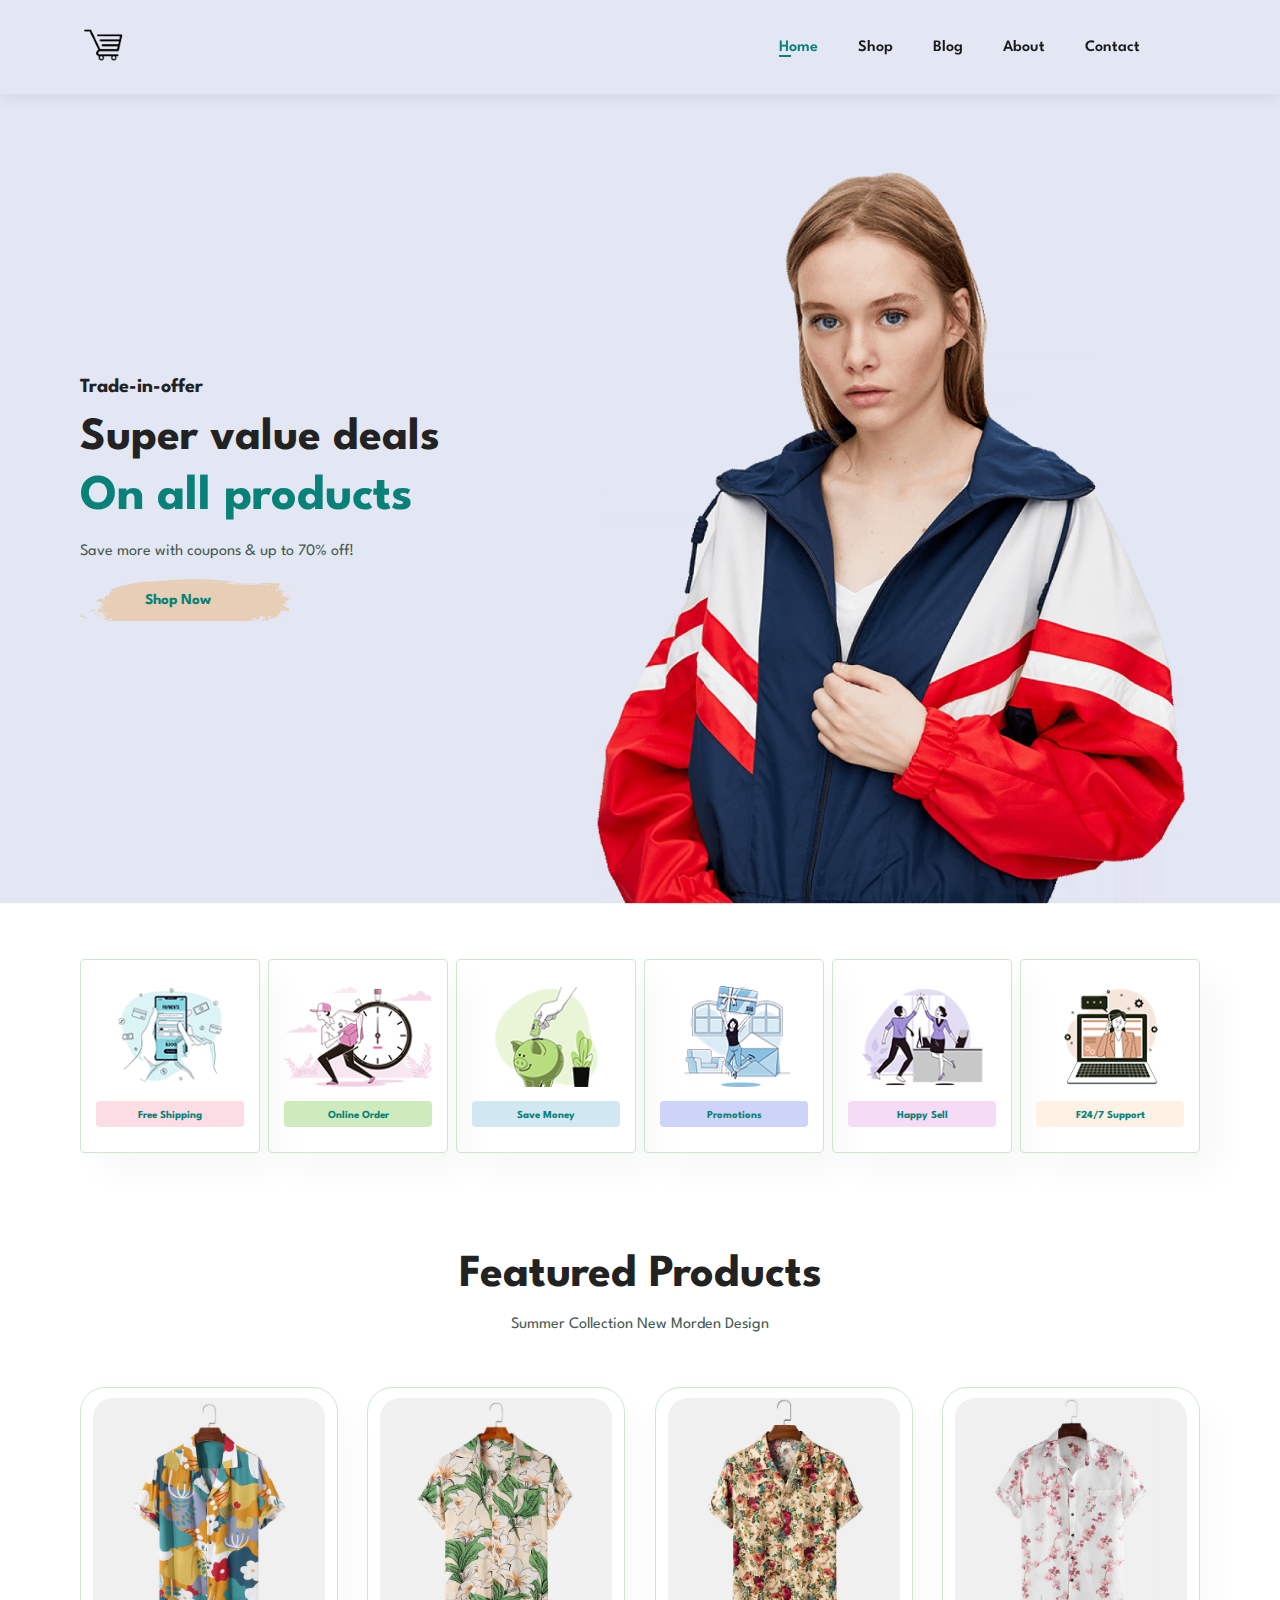
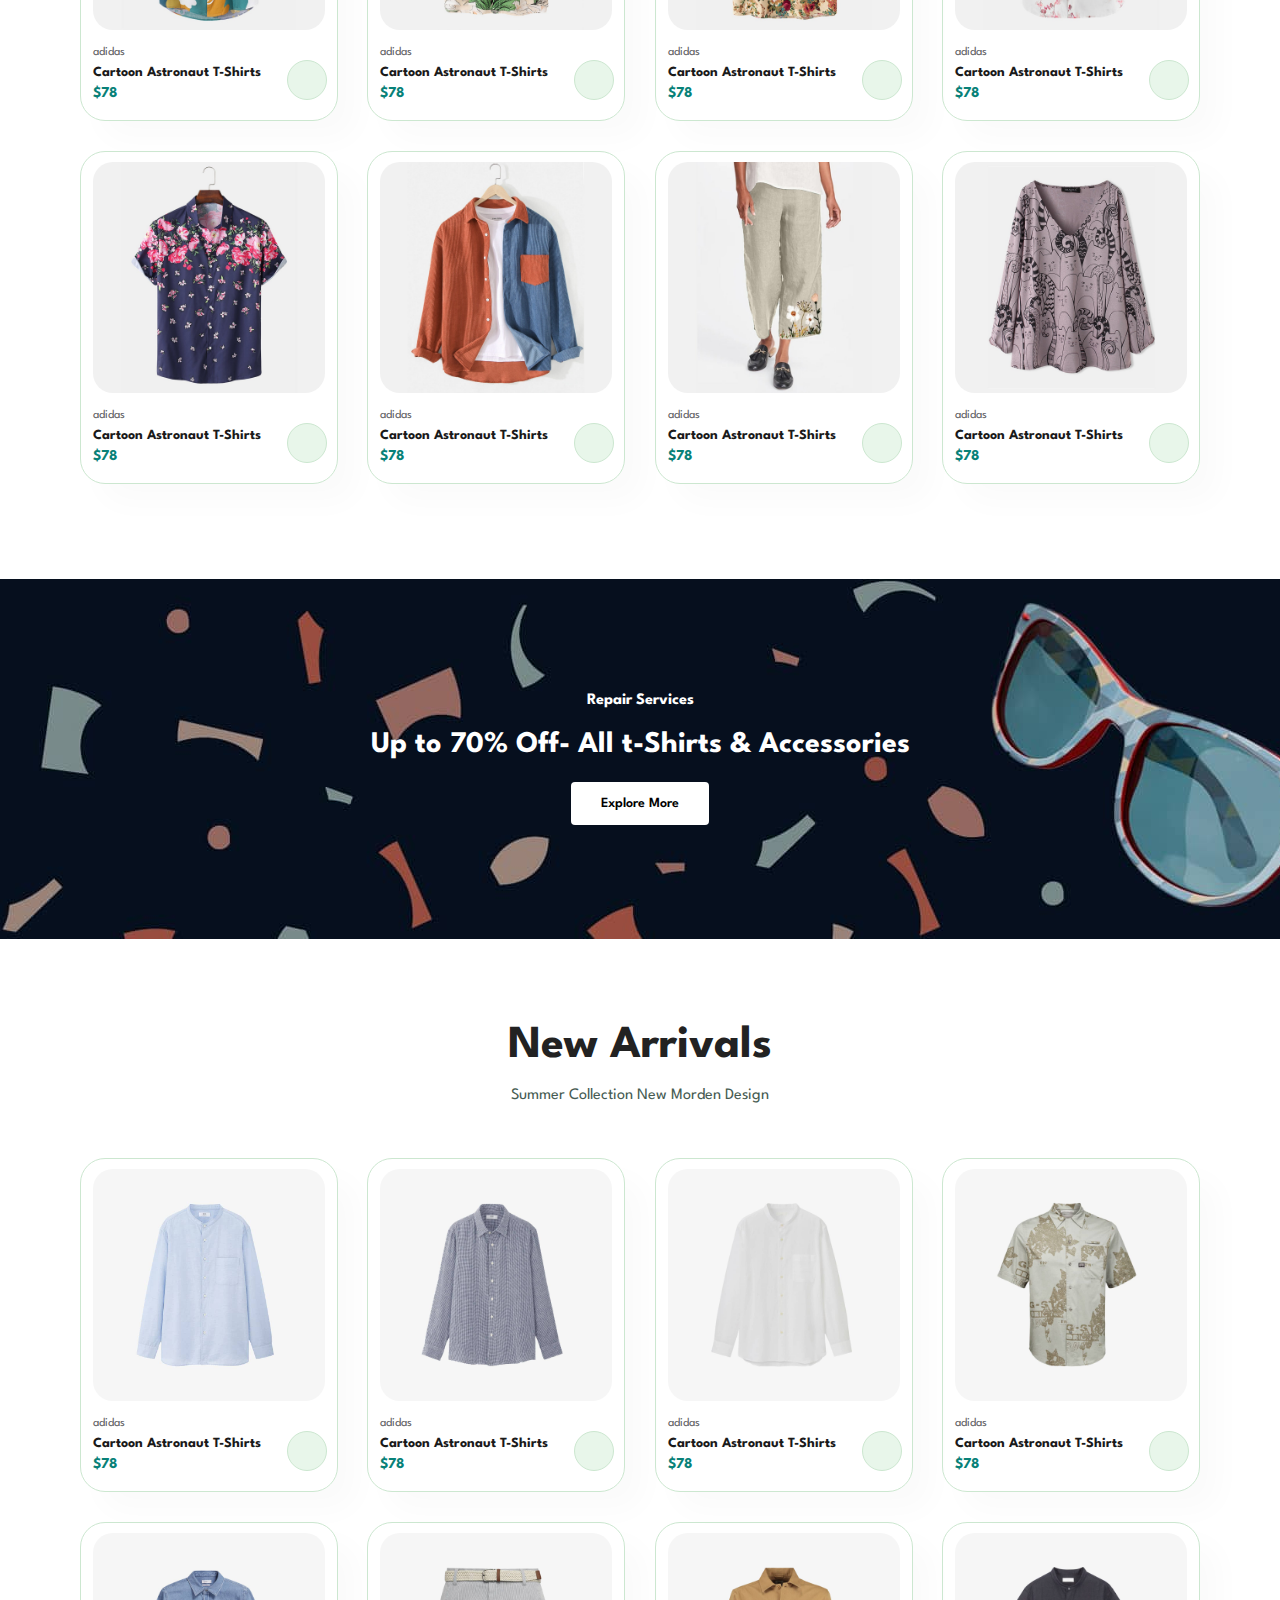
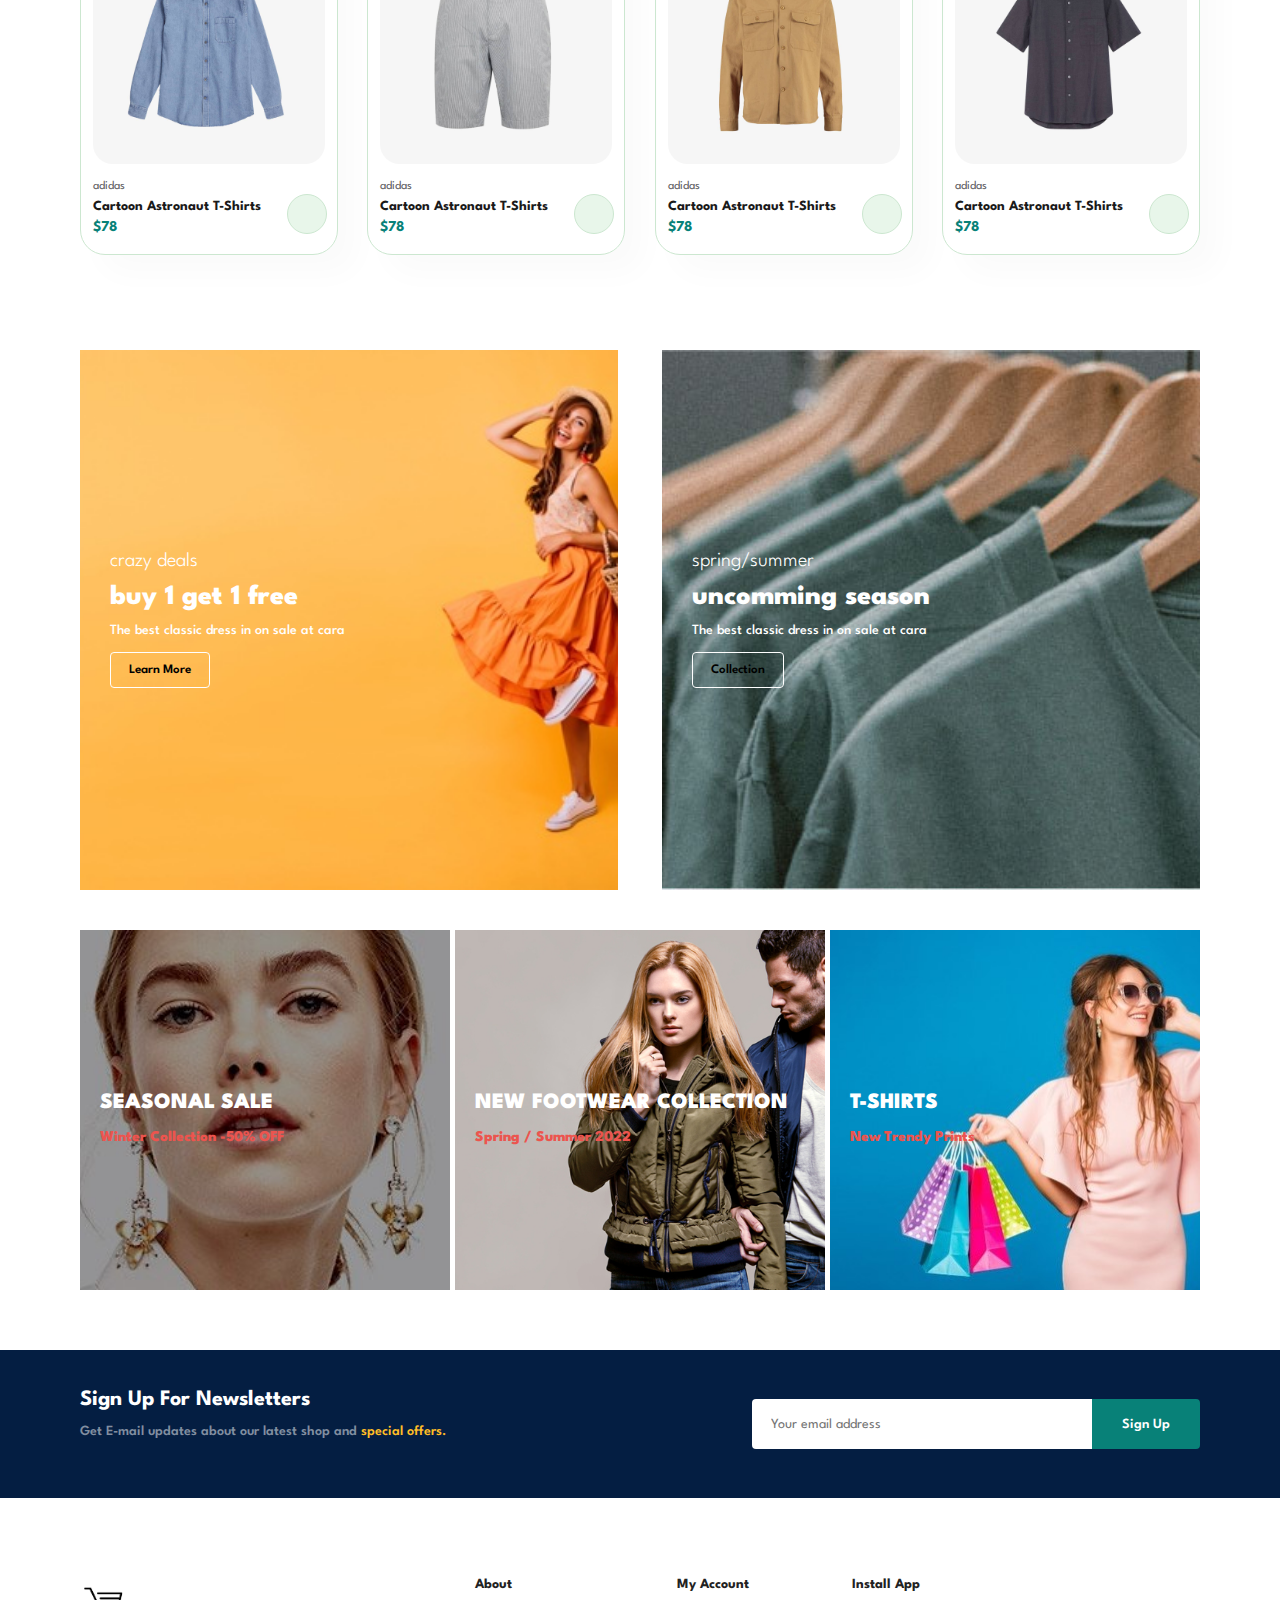
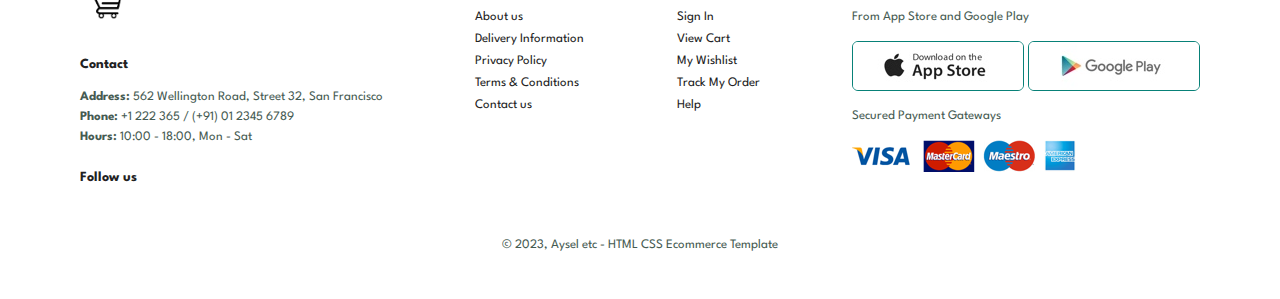
<file: index.html>
<!DOCTYPE html>
<html lang="en">
<head>
    <meta charset="UTF-8">
    <meta name="viewport" content="width=device-width, initial-scale=1.0">
    <title>Ecommerce</title>
    <link rel="stylesheet" href="assets/css/style.css">
    <link rel="stylesheet" href="https://cdnjs.cloudflare.com/ajax/libs/font-awesome/6.4.2/css/all.min.css" integrity="sha512-z3gLpd7yknf1YoNbCzqRKc4qyor8gaKU1qmn+CShxbuBusANI9QpRohGBreCFkKxLhei6S9CQXFEbbKuqLg0DA==" crossorigin="anonymous" referrerpolicy="no-referrer" />
</head>
<body>
    <section id="header">
        <a href="#">
            <img src="/assets/images/logo.webp"alt="logo">
        </a>

        <div>
            <ul id="navbar">
                <li><a  class="active" href="index.html">Home</a></li>
                <li><a href="shop.html">Shop</a></li>
                <li><a href="blog.html">Blog</a></li>
                <li><a href="about.html">About</a></li>
                <li><a href="contact.html">Contact</a></li>
                <li id="lg-bag"><a href="cart.html"><i class="fa-solid fa-shopping-bag"></i></a></li>
                <a href="#" id="close"><i class="fa-solid fa-times"></i></a>
            </ul>
        </div>

        <div id="mobile">
            <a href="cart.html"><i class="fa-solid fa-shopping-bag"></i></a>
            <i class="fas fa-outdent" id="bar"></i>

        </div>
    </section>

    <section id="hero">
        <h4>Trade-in-offer</h4>
        <h2>Super value deals</h2>
        <h1>On all products</h1>
        <p>Save more with coupons & up to 70% off!</p>
        <button>Shop Now</button>
    </section>

    <section id="feature" class="section-p1">
        <div class="feature-box">
            <img src="/assets/images/features/f1.png" alt="feature">
            <h6>Free Shipping</h6>
        </div>
        <div class="feature-box">
            <img src="/assets/images/features/f2.png" alt="feature">
            <h6>Online Order</h6>
        </div>
        <div class="feature-box">
            <img src="/assets/images/features/f3.png" alt="feature">
            <h6>Save Money</h6>
        </div>
        <div class="feature-box">
            <img src="/assets/images/features/f4.png" alt="feature">
            <h6>Promotions</h6>
        </div>
        <div class="feature-box">
            <img src="/assets/images/features/f5.png" alt="feature">
            <h6>Happy Sell</h6>
        </div>
        <div class="feature-box">
            <img src="/assets/images/features/f6.png" alt="feature">
            <h6>F24/7 Support</h6>
        </div>
    </section>

    <section id="product1" class="section-p1">
        <h2>Featured Products</h2>
        <p>Summer Collection New Morden Design</p>
        <div class="pro-container">
            <div class="pro">
                <img src="/assets/images/products/f1.jpg" alt="p">
               <div class="des">
                    <span>adidas</span>
                    <h5>Cartoon Astronaut T-Shirts</h5>
                    <div class="star">
                        <i class="fa-solid fa-star"></i>
                        <i class="fa-solid fa-star"></i>
                        <i class="fa-solid fa-star"></i>
                        <i class="fa-solid fa-star"></i>
                        <i class="fa-solid fa-star"></i>
                    </div>
                    <h4>$78</h4>
               </div>
               <a href="#"><i class="fa-solid fa-shopping-basket"></i></a>
            </div>
            <div class="pro">
                <img src="/assets/images/products/f2.jpg" alt="p">
               <div class="des">
                    <span>adidas</span>
                    <h5>Cartoon Astronaut T-Shirts</h5>
                    <div class="star">
                        <i class="fa-solid fa-star"></i>
                        <i class="fa-solid fa-star"></i>
                        <i class="fa-solid fa-star"></i>
                        <i class="fa-solid fa-star"></i>
                        <i class="fa-solid fa-star"></i>
                    </div>
                    <h4>$78</h4>
               </div>
               <a href="#"><i class="fa-solid fa-shopping-basket"></i></a>
            </div>
            <div class="pro">
                <img src="/assets/images/products/f3.jpg" alt="p">
               <div class="des">
                    <span>adidas</span>
                    <h5>Cartoon Astronaut T-Shirts</h5>
                    <div class="star">
                        <i class="fa-solid fa-star"></i>
                        <i class="fa-solid fa-star"></i>
                        <i class="fa-solid fa-star"></i>
                        <i class="fa-solid fa-star"></i>
                        <i class="fa-solid fa-star"></i>
                    </div>
                    <h4>$78</h4>
               </div>
               <a href="#"><i class="fa-solid fa-shopping-basket"></i></a>
            </div>
            <div class="pro">
                <img src="/assets/images/products/f4.jpg" alt="p">
               <div class="des">
                    <span>adidas</span>
                    <h5>Cartoon Astronaut T-Shirts</h5>
                    <div class="star">
                        <i class="fa-solid fa-star"></i>
                        <i class="fa-solid fa-star"></i>
                        <i class="fa-solid fa-star"></i>
                        <i class="fa-solid fa-star"></i>
                        <i class="fa-solid fa-star"></i>
                    </div>
                    <h4>$78</h4>
               </div>
               <a href="#"><i class="fa-solid fa-shopping-basket"></i></a>
            </div>
            <div class="pro">
                <img src="/assets/images/products/f5.jpg" alt="p">
               <div class="des">
                    <span>adidas</span>
                    <h5>Cartoon Astronaut T-Shirts</h5>
                    <div class="star">
                        <i class="fa-solid fa-star"></i>
                        <i class="fa-solid fa-star"></i>
                        <i class="fa-solid fa-star"></i>
                        <i class="fa-solid fa-star"></i>
                        <i class="fa-solid fa-star"></i>
                    </div>
                    <h4>$78</h4>
               </div>
               <a href="#"><i class="fa-solid fa-shopping-basket"></i></a>
            </div>
            <div class="pro">
                <img src="/assets/images/products/f6.jpg" alt="p">
               <div class="des">
                    <span>adidas</span>
                    <h5>Cartoon Astronaut T-Shirts</h5>
                    <div class="star">
                        <i class="fa-solid fa-star"></i>
                        <i class="fa-solid fa-star"></i>
                        <i class="fa-solid fa-star"></i>
                        <i class="fa-solid fa-star"></i>
                        <i class="fa-solid fa-star"></i>
                    </div>
                    <h4>$78</h4>
               </div>
               <a href="#"><i class="fa-solid fa-shopping-basket"></i></a>
            </div>
            <div class="pro">
                <img src="/assets/images/products/f7.jpg" alt="p">
               <div class="des">
                    <span>adidas</span>
                    <h5>Cartoon Astronaut T-Shirts</h5>
                    <div class="star">
                        <i class="fa-solid fa-star"></i>
                        <i class="fa-solid fa-star"></i>
                        <i class="fa-solid fa-star"></i>
                        <i class="fa-solid fa-star"></i>
                        <i class="fa-solid fa-star"></i>
                    </div>
                    <h4>$78</h4>
               </div>
               <a href="#"><i class="fa-solid fa-shopping-basket"></i></a>
            </div>
            <div class="pro">
                <img src="/assets/images/products/f8.jpg" alt="p">
               <div class="des">
                    <span>adidas</span>
                    <h5>Cartoon Astronaut T-Shirts</h5>
                    <div class="star">
                        <i class="fa-solid fa-star"></i>
                        <i class="fa-solid fa-star"></i>
                        <i class="fa-solid fa-star"></i>
                        <i class="fa-solid fa-star"></i>
                        <i class="fa-solid fa-star"></i>
                    </div>
                    <h4>$78</h4>
               </div>
               <a href="#"><i class="fa-solid fa-shopping-basket"></i></a>
            </div>
        </div>
    </section>

    <section id="banner" class="section-m1">
        <h4>Repair Services</h4>
        <h2>Up to <span>70% Off</span>- All t-Shirts & Accessories</h2>
        <button class="normal">Explore More</button>
    </section>

    <section id="product1" class="section-p1">
        <h2>New Arrivals</h2>
        <p>Summer Collection New Morden Design</p>
        <div class="pro-container">
            <div class="pro">
                <img src="/assets/images/products/n1.jpg" alt="p">
               <div class="des">
                    <span>adidas</span>
                    <h5>Cartoon Astronaut T-Shirts</h5>
                    <div class="star">
                        <i class="fa-solid fa-star"></i>
                        <i class="fa-solid fa-star"></i>
                        <i class="fa-solid fa-star"></i>
                        <i class="fa-solid fa-star"></i>
                        <i class="fa-solid fa-star"></i>
                    </div>
                    <h4>$78</h4>
               </div>
               <a href="#"><i class="fa-solid fa-shopping-basket"></i></a>
            </div>
            <div class="pro">
                <img src="/assets/images/products/n2.jpg" alt="p">
               <div class="des">
                    <span>adidas</span>
                    <h5>Cartoon Astronaut T-Shirts</h5>
                    <div class="star">
                        <i class="fa-solid fa-star"></i>
                        <i class="fa-solid fa-star"></i>
                        <i class="fa-solid fa-star"></i>
                        <i class="fa-solid fa-star"></i>
                        <i class="fa-solid fa-star"></i>
                    </div>
                    <h4>$78</h4>
               </div>
               <a href="#"><i class="fa-solid fa-shopping-basket"></i></a>
            </div>
            <div class="pro">
                <img src="/assets/images/products/n3.jpg" alt="p">
               <div class="des">
                    <span>adidas</span>
                    <h5>Cartoon Astronaut T-Shirts</h5>
                    <div class="star">
                        <i class="fa-solid fa-star"></i>
                        <i class="fa-solid fa-star"></i>
                        <i class="fa-solid fa-star"></i>
                        <i class="fa-solid fa-star"></i>
                        <i class="fa-solid fa-star"></i>
                    </div>
                    <h4>$78</h4>
               </div>
               <a href="#"><i class="fa-solid fa-shopping-basket"></i></a>
            </div>
            <div class="pro">
                <img src="/assets/images/products/n4.jpg" alt="p">
               <div class="des">
                    <span>adidas</span>
                    <h5>Cartoon Astronaut T-Shirts</h5>
                    <div class="star">
                        <i class="fa-solid fa-star"></i>
                        <i class="fa-solid fa-star"></i>
                        <i class="fa-solid fa-star"></i>
                        <i class="fa-solid fa-star"></i>
                        <i class="fa-solid fa-star"></i>
                    </div>
                    <h4>$78</h4>
               </div>
               <a href="#"><i class="fa-solid fa-shopping-basket"></i></a>
            </div>
            <div class="pro">
                <img src="/assets/images/products/n5.jpg" alt="p">
               <div class="des">
                    <span>adidas</span>
                    <h5>Cartoon Astronaut T-Shirts</h5>
                    <div class="star">
                        <i class="fa-solid fa-star"></i>
                        <i class="fa-solid fa-star"></i>
                        <i class="fa-solid fa-star"></i>
                        <i class="fa-solid fa-star"></i>
                        <i class="fa-solid fa-star"></i>
                    </div>
                    <h4>$78</h4>
               </div>
               <a href="#"><i class="fa-solid fa-shopping-basket"></i></a>
            </div>
            <div class="pro">
                <img src="/assets/images/products/n6.jpg" alt="p">
               <div class="des">
                    <span>adidas</span>
                    <h5>Cartoon Astronaut T-Shirts</h5>
                    <div class="star">
                        <i class="fa-solid fa-star"></i>
                        <i class="fa-solid fa-star"></i>
                        <i class="fa-solid fa-star"></i>
                        <i class="fa-solid fa-star"></i>
                        <i class="fa-solid fa-star"></i>
                    </div>
                    <h4>$78</h4>
               </div>
               <a href="#"><i class="fa-solid fa-shopping-basket"></i></a>
            </div>
            <div class="pro">
                <img src="/assets/images/products/n7.jpg" alt="p">
               <div class="des">
                    <span>adidas</span>
                    <h5>Cartoon Astronaut T-Shirts</h5>
                    <div class="star">
                        <i class="fa-solid fa-star"></i>
                        <i class="fa-solid fa-star"></i>
                        <i class="fa-solid fa-star"></i>
                        <i class="fa-solid fa-star"></i>
                        <i class="fa-solid fa-star"></i>
                    </div>
                    <h4>$78</h4>
               </div>
               <a href="#"><i class="fa-solid fa-shopping-basket"></i></a>
            </div>
            <div class="pro">
                <img src="/assets/images/products/n8.jpg" alt="p">
               <div class="des">
                    <span>adidas</span>
                    <h5>Cartoon Astronaut T-Shirts</h5>
                    <div class="star">
                        <i class="fa-solid fa-star"></i>
                        <i class="fa-solid fa-star"></i>
                        <i class="fa-solid fa-star"></i>
                        <i class="fa-solid fa-star"></i>
                        <i class="fa-solid fa-star"></i>
                    </div>
                    <h4>$78</h4>
               </div>
               <a href="#"><i class="fa-solid fa-shopping-basket"></i></a>
            </div>
        </div>
    </section>

    <section id="sm-banner" class="section-p1">
        <div class="banner-box">
            <h4>crazy deals</h4>
            <h2>buy 1 get 1 free</h2>
            <span>The best classic dress in on sale at cara</span>
            <button class="white">Learn More</button>
        </div>
        <div class="banner-box banner-box2">
            <h4>spring/summer</h4>
            <h2>uncomming season</h2>
            <span>The best classic dress in on sale at cara</span>
            <button class="white">Collection</button>
        </div>
    </section>

    <section id="banner3">
        <div class="banner-box">
            <h2>SEASONAL SALE</h2>
            <h3>Winter Collection -50% OFF</h3>
        </div>
        <div class="banner-box banner-box2">
            <h2>NEW FOOTWEAR COLLECTION</h2>
            <h3>Spring / Summer 2022</h3>
        </div>
        <div class="banner-box banner-box3">
            <h2>T-SHIRTS</h2>
            <h3>New Trendy Prints</h3>
        </div>
    </section>

    <section id="newsletter" class="section-p1 section-m1">
        <div class="newstext">
            <h4>Sign Up For Newsletters</h4>
            <p>Get E-mail updates about our latest shop and <span>special offers.</span></p>
        </div>
        <div class="form">
            <input type="text" placeholder="Your email address">
            <button class="normal">Sign Up</button>
        </div>
    </section>


    <footer id="footer" class="section-p1">
        <div class="col">
            <img class="logo" src="/assets/images/logo.webp" alt="">
            <h4>Contact</h4>
            <p><strong>Address:</strong> 562 Wellington Road, Street 32, San Francisco</p>
            <p><strong>Phone:</strong> +1 222 365 / (+91) 01 2345 6789</p>
            <p><strong>Hours:</strong> 10:00 - 18:00, Mon - Sat</p>
            <div class="follow">
                <h4>Follow us</h4>
                <div class="icon">
                    <i class="fab fa-facebook-f"></i>
                    <i class="fab fa-twitter"></i>
                    <i class="fab fa-instagram"></i>
                    <i class="fab fa-pinterest"></i>
                    <i class="fab fa-youtube"></i>
                </div>
            </div>
        </div>

        <div class="col">
            <h4>About</h4>
            <a href="#">About us</a>
            <a href="#">Delivery Information</a>
            <a href="#">Privacy Policy</a>
            <a href="#">Terms & Conditions</a>
            <a href="#">Contact us</a>
        </div>
        <div class="col">
            <h4>My Account</h4>
            <a href="#">Sign In</a>
            <a href="#">View Cart</a>
            <a href="#">My Wishlist</a>
            <a href="#">Track My Order</a>
            <a href="#">Help</a>
        </div>

        <div class="col install">
            <h4>Install App</h4>
            <p>From App Store and Google Play</p>
            <div class="row">
                <img src="/assets/images/pay/app.jpg" alt="">
                <img src="/assets/images/pay/play.jpg" alt="">
            </div>
            <p>Secured Payment Gateways</p>
            <img src="/assets/images/pay/pay.png" alt="">
        </div>

        <div class="copyright">
            <p>© 2023, Aysel etc - HTML CSS Ecommerce Template</p>
        </div>
    </footer>

    <script src="assets/js/script.js"></script>
</body>
</html>
</file>
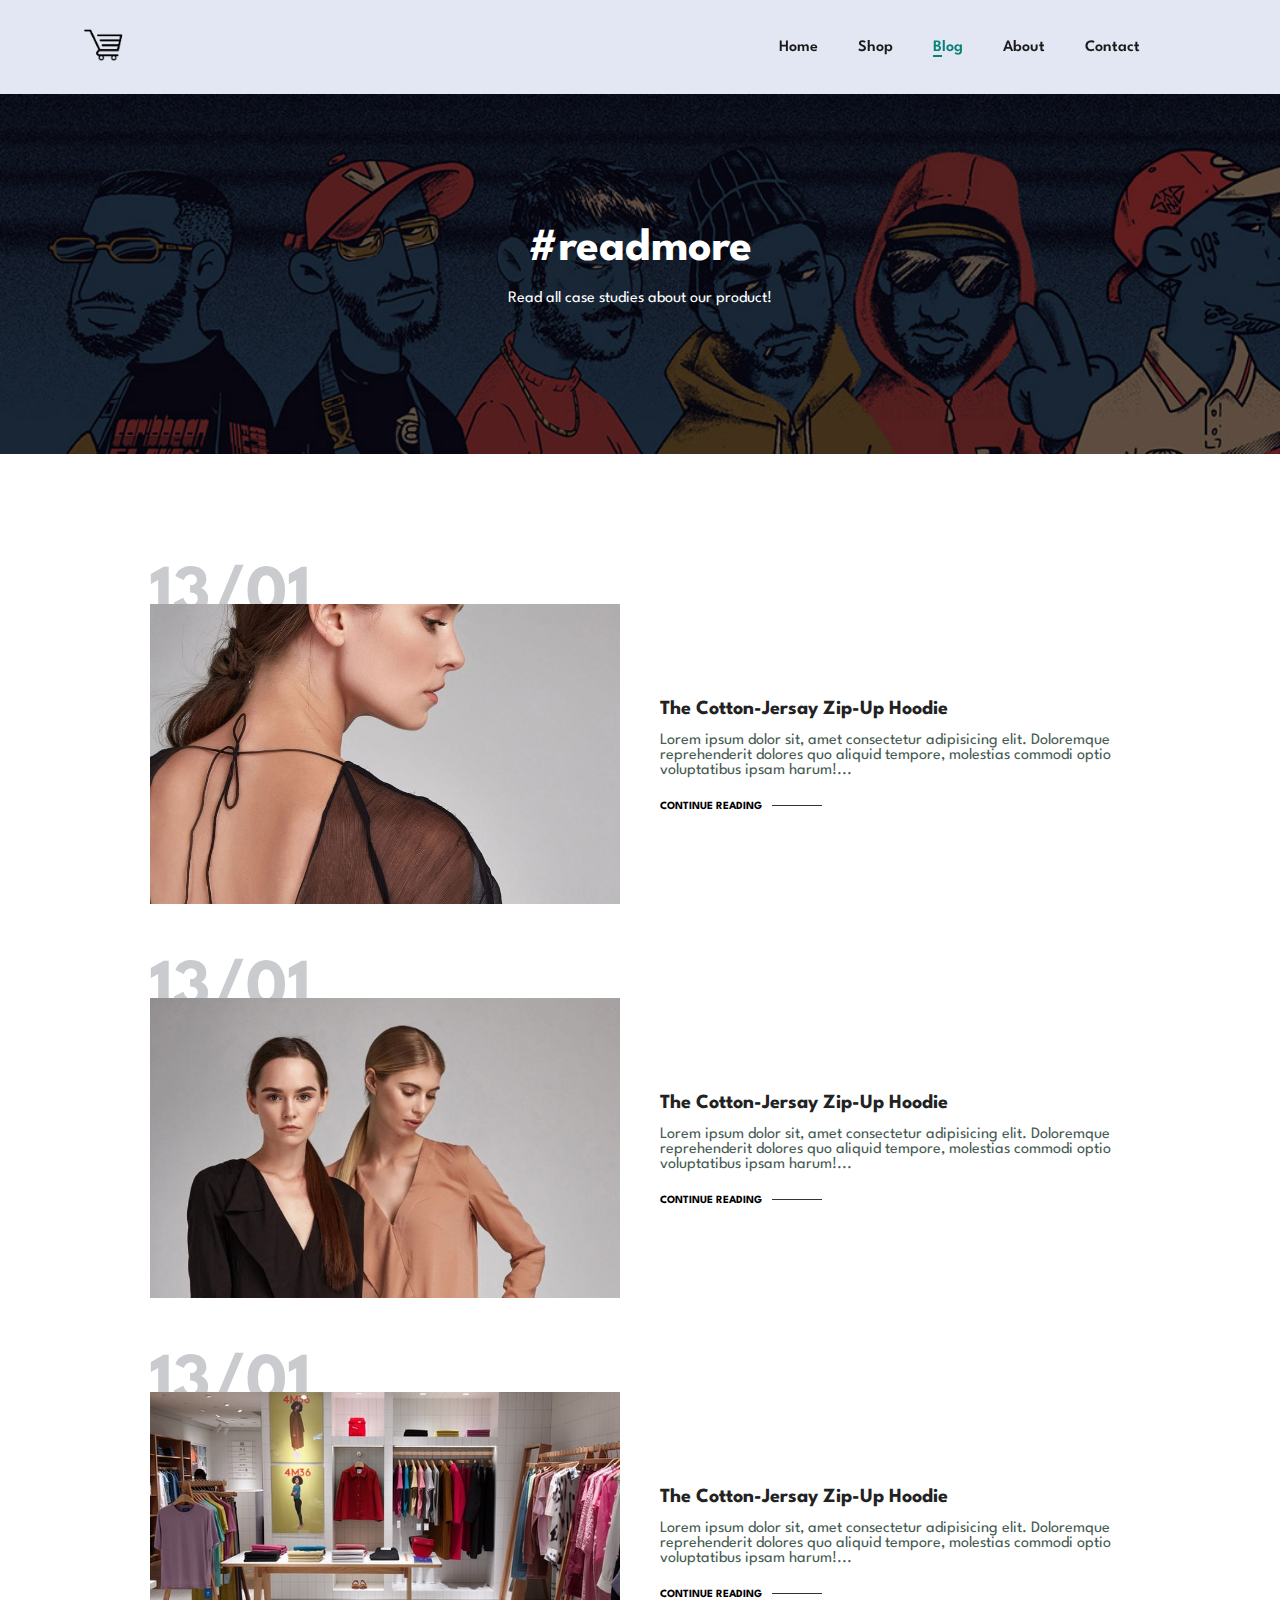
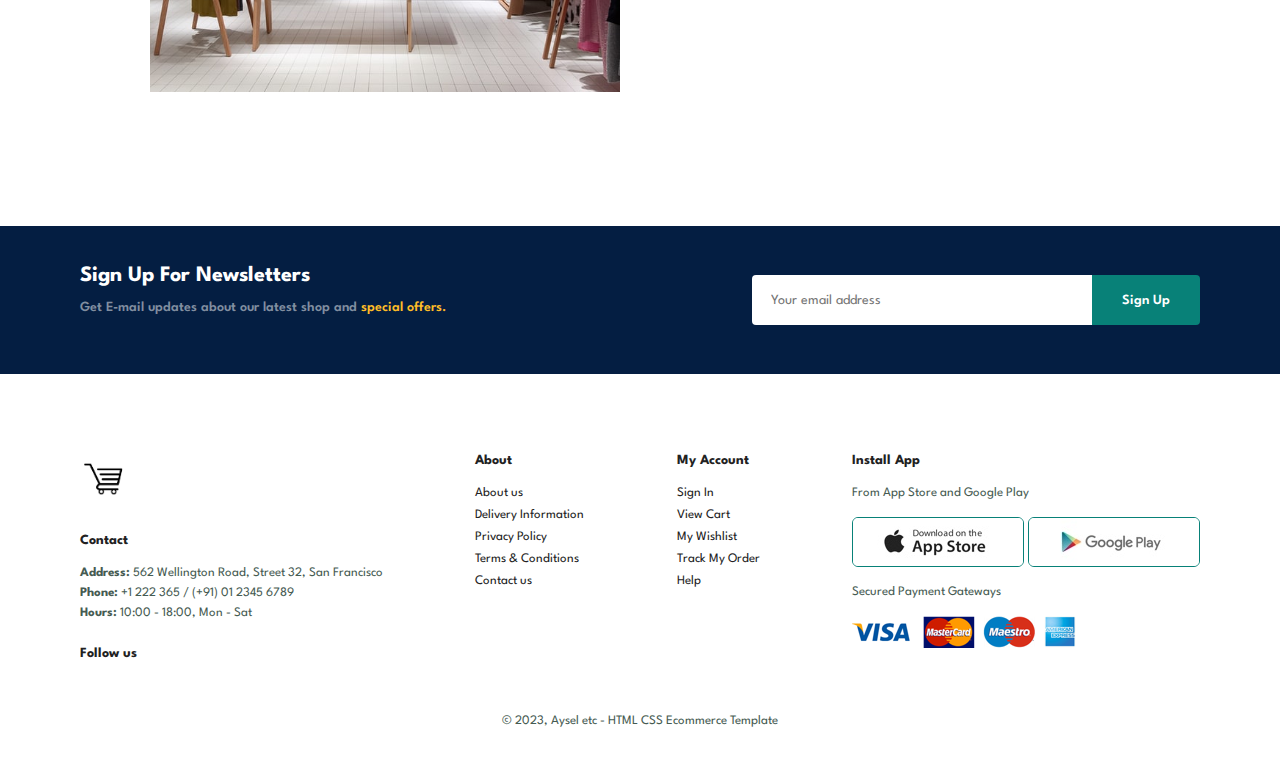
<file: blog.html>
<!DOCTYPE html>
<html lang="en">
<head>
    <meta charset="UTF-8">
    <meta name="viewport" content="width=device-width, initial-scale=1.0">
    <title>Ecommerce</title>
    <link rel="stylesheet" href="assets/css/style.css">
    <link rel="stylesheet" href="https://cdnjs.cloudflare.com/ajax/libs/font-awesome/6.4.2/css/all.min.css" integrity="sha512-z3gLpd7yknf1YoNbCzqRKc4qyor8gaKU1qmn+CShxbuBusANI9QpRohGBreCFkKxLhei6S9CQXFEbbKuqLg0DA==" crossorigin="anonymous" referrerpolicy="no-referrer" />
</head>
<body>
    <section id="header">
        <a href="#">
            <img src="/assets/images/logo.webp"alt="logo">
        </a>

        <div>
            <ul id="navbar">
                <li><a href="index.html">Home</a></li>
                <li><a href="shop.html">Shop</a></li>
                <li><a class="active" href="blog.html">Blog</a></li>
                <li><a href="about.html">About</a></li>
                <li><a href="contact.html">Contact</a></li>
                <li id="lg-bag"><a href="cart.html"><i class="fa-solid fa-shopping-bag"></i></a></li>
                <a href="#" id="close"><i class="fa-solid fa-times"></i></a>
            </ul>
        </div>

        <div id="mobile">
            <a href="cart.html"><i class="fa-solid fa-shopping-bag"></i></a>
            <i class="fas fa-outdent" id="bar"></i>

        </div>
    </section>

    <section id="page-header" class="blog-header">
        <h2>#readmore</h2>
        <p>Read all case studies about our product!</p>
     
    </section>
    
    <section id="blog">
        <div class="blog-box">
            <div class="blog-img">
                <img src="assets/images/blog/b1.jpg" alt="">
            </div>
            <div class="blog-details">
                <h4>The Cotton-Jersay Zip-Up Hoodie</h4>
                <p>Lorem ipsum dolor sit, amet consectetur adipisicing elit. Doloremque reprehenderit dolores quo aliquid tempore, molestias commodi optio voluptatibus ipsam harum!... </p>
                <a href="#">CONTINUE READING</a>
            </div>
            <h1>13/01</h1>
        </div>
        <div class="blog-box">
            <div class="blog-img">
                <img src="assets/images/blog/b2.jpg" alt="">
            </div>
            <div class="blog-details">
                <h4>The Cotton-Jersay Zip-Up Hoodie</h4>
                <p>Lorem ipsum dolor sit, amet consectetur adipisicing elit. Doloremque reprehenderit dolores quo aliquid tempore, molestias commodi optio voluptatibus ipsam harum!... </p>
                <a href="#">CONTINUE READING</a>
            </div>
            <h1>13/01</h1>
        </div>
        <div class="blog-box">
            <div class="blog-img">
                <img src="assets/images/blog/b3.jpg" alt="">
            </div>
            <div class="blog-details">
                <h4>The Cotton-Jersay Zip-Up Hoodie</h4>
                <p>Lorem ipsum dolor sit, amet consectetur adipisicing elit. Doloremque reprehenderit dolores quo aliquid tempore, molestias commodi optio voluptatibus ipsam harum!... </p>
                <a href="#">CONTINUE READING</a>
            </div>
            <h1>13/01</h1>
        </div>
    </section>

    <section id="newsletter" class="section-p1 section-m1">
        <div class="newstext">
            <h4>Sign Up For Newsletters</h4>
            <p>Get E-mail updates about our latest shop and <span>special offers.</span></p>
        </div>
        <div class="form">
            <input type="text" placeholder="Your email address">
            <button class="normal">Sign Up</button>
        </div>
    </section>


    <footer id="footer" class="section-p1">
        <div class="col">
            <img class="logo" src="/assets/images/logo.webp" alt="">
            <h4>Contact</h4>
            <p><strong>Address:</strong> 562 Wellington Road, Street 32, San Francisco</p>
            <p><strong>Phone:</strong> +1 222 365 / (+91) 01 2345 6789</p>
            <p><strong>Hours:</strong> 10:00 - 18:00, Mon - Sat</p>
            <div class="follow">
                <h4>Follow us</h4>
                <div class="icon">
                    <i class="fab fa-facebook-f"></i>
                    <i class="fab fa-twitter"></i>
                    <i class="fab fa-instagram"></i>
                    <i class="fab fa-pinterest"></i>
                    <i class="fab fa-youtube"></i>
                </div>
            </div>
        </div>

        <div class="col">
            <h4>About</h4>
            <a href="#">About us</a>
            <a href="#">Delivery Information</a>
            <a href="#">Privacy Policy</a>
            <a href="#">Terms & Conditions</a>
            <a href="#">Contact us</a>
        </div>
        <div class="col">
            <h4>My Account</h4>
            <a href="#">Sign In</a>
            <a href="#">View Cart</a>
            <a href="#">My Wishlist</a>
            <a href="#">Track My Order</a>
            <a href="#">Help</a>
        </div>

        <div class="col install">
            <h4>Install App</h4>
            <p>From App Store and Google Play</p>
            <div class="row">
                <img src="/assets/images/pay/app.jpg" alt="">
                <img src="/assets/images/pay/play.jpg" alt="">
            </div>
            <p>Secured Payment Gateways</p>
            <img src="/assets/images/pay/pay.png" alt="">
        </div>

        <div class="copyright">
            <p>© 2023, Aysel etc - HTML CSS Ecommerce Template</p>
        </div>
    </footer>
    <script src="assets/js/script.js"></script>

</body>
</html>
</file>
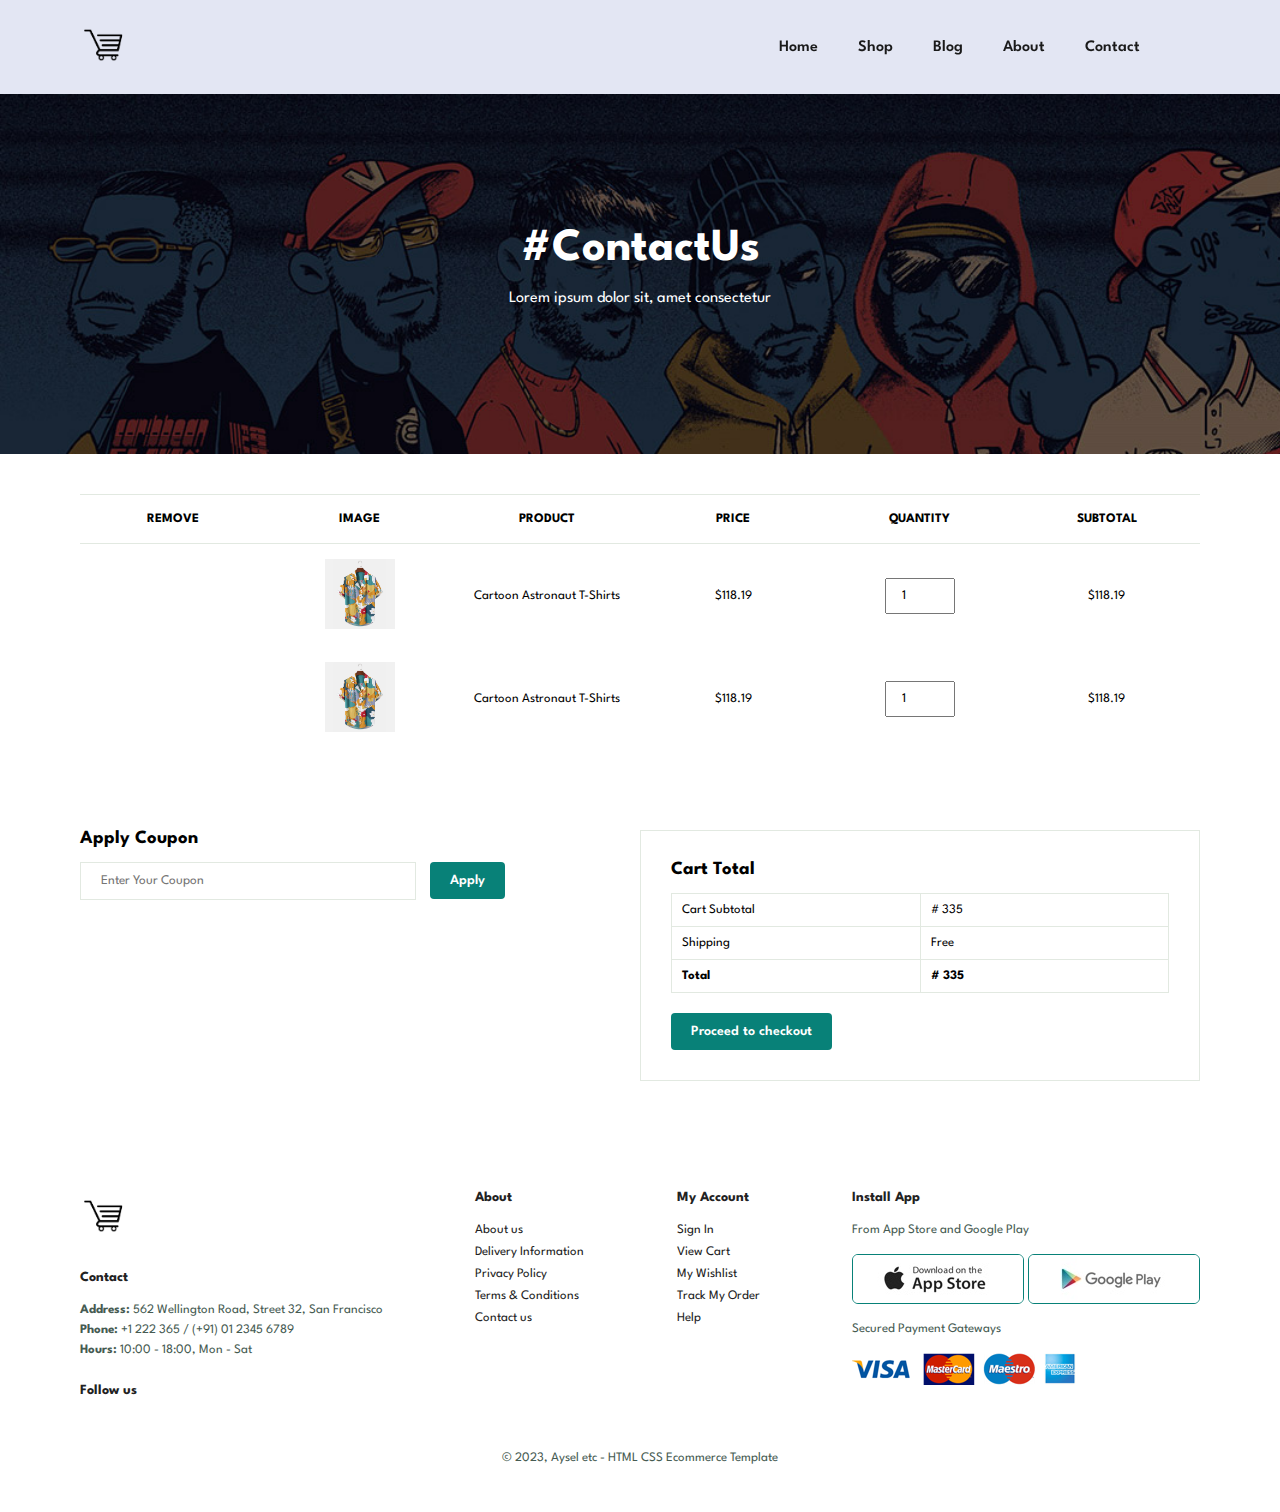
<file: cart.html>
<!DOCTYPE html>
<html lang="en">
<head>
    <meta charset="UTF-8">
    <meta name="viewport" content="width=device-width, initial-scale=1.0">
    <title>Ecommerce</title>
    <link rel="stylesheet" href="assets/css/style.css">
    <link rel="stylesheet" href="https://cdnjs.cloudflare.com/ajax/libs/font-awesome/6.4.2/css/all.min.css" integrity="sha512-z3gLpd7yknf1YoNbCzqRKc4qyor8gaKU1qmn+CShxbuBusANI9QpRohGBreCFkKxLhei6S9CQXFEbbKuqLg0DA==" crossorigin="anonymous" referrerpolicy="no-referrer" />
</head>
<body>
    <section id="header">
        <a href="#">
            <img src="/assets/images/logo.webp"alt="logo">
        </a>

        <div>
            <ul id="navbar">
                <li><a href="index.html">Home</a></li>
                <li><a href="shop.html">Shop</a></li>
                <li><a href="blog.html">Blog</a></li>
                <li><a  href="about.html">About</a></li>
                <li><a href="contact.html">Contact</a></li>
                <li id="lg-bag"><a class="active" href="cart.html"><i class="fa-solid fa-shopping-bag"></i></a></li>
                <a href="#" id="close"><i class="fa-solid fa-times"></i></a>
            </ul>
        </div>

        <div id="mobile">
            <a href="cart.html"><i class="fa-solid fa-shopping-bag"></i></a>
            <i class="fas fa-outdent" id="bar"></i>

        </div>
    </section>

    <section id="page-header" class="about-header">
        <h2>#ContactUs</h2>
        <p>Lorem ipsum dolor sit, amet consectetur</p>   
    </section>

    <section id="cart" class="section-p1">
        <table width="100%">
            <thead>
                <tr>
                    <th>Remove</th>
                    <th>Image</th>
                    <th>Product</th>
                    <th>Price</th>
                    <th>Quantity</th>
                    <th>Subtotal</th>
                </tr>
            </thead>
            <tbody>
                <tr>
                    <td><a href="#"><i class="fas fa-times-circle"></i></a></td>
                    <td><img src="assets/images/products/f1.jpg" alt=""></td>
                    <td>Cartoon Astronaut T-Shirts</td>
                    <td>$118.19</td>
                    <td><input type="number" value="1"></td>
                    <td>$118.19</td>
                </tr>
                <tr>
                    <td><a href="#"><i class="fas fa-times-circle"></i></a></td>
                    <td><img src="assets/images/products/f1.jpg" alt=""></td>
                    <td>Cartoon Astronaut T-Shirts</td>
                    <td>$118.19</td>
                    <td><input type="number" value="1"></td>
                    <td>$118.19</td>
                </tr>
            </tbody>
        </table>
    </section>

    <section id="cart-add" class="section-p1">
        <div id="coupon">
            <h3>Apply Coupon</h3>
            <div>
                <input type="text" placeholder="Enter Your Coupon">
                <button class="normal">Apply</button>
            </div>
        </div>
        <div id="subtotal">
            <h3>Cart Total</h3>
            <table>
                <tr>
                   <td>Cart Subtotal</td>
                   <td># 335</td>  
                </tr>
                <tr>
                    <td>Shipping</td>
                    <td>Free</td>
                </tr>
                <tr>
                    <td><strong>Total</strong></td>
                    <td><strong># 335</strong></td>
                </tr>
            </table>
            <button class="normal">Proceed to checkout</button>
        </div>
    </section>

    <footer id="footer" class="section-p1">
        <div class="col">
            <img class="logo" src="/assets/images/logo.webp" alt="">
            <h4>Contact</h4>
            <p><strong>Address:</strong> 562 Wellington Road, Street 32, San Francisco</p>
            <p><strong>Phone:</strong> +1 222 365 / (+91) 01 2345 6789</p>
            <p><strong>Hours:</strong> 10:00 - 18:00, Mon - Sat</p>
            <div class="follow">
                <h4>Follow us</h4>
                <div class="icon">
                    <i class="fab fa-facebook-f"></i>
                    <i class="fab fa-twitter"></i>
                    <i class="fab fa-instagram"></i>
                    <i class="fab fa-pinterest"></i>
                    <i class="fab fa-youtube"></i>
                </div>
            </div>
        </div>

        <div class="col">
            <h4>About</h4>
            <a href="#">About us</a>
            <a href="#">Delivery Information</a>
            <a href="#">Privacy Policy</a>
            <a href="#">Terms & Conditions</a>
            <a href="#">Contact us</a>
        </div>
        <div class="col">
            <h4>My Account</h4>
            <a href="#">Sign In</a>
            <a href="#">View Cart</a>
            <a href="#">My Wishlist</a>
            <a href="#">Track My Order</a>
            <a href="#">Help</a>
        </div>

        <div class="col install">
            <h4>Install App</h4>
            <p>From App Store and Google Play</p>
            <div class="row">
                <img src="/assets/images/pay/app.jpg" alt="">
                <img src="/assets/images/pay/play.jpg" alt="">
            </div>
            <p>Secured Payment Gateways</p>
            <img src="/assets/images/pay/pay.png" alt="">
        </div>

        <div class="copyright">
            <p>© 2023, Aysel etc - HTML CSS Ecommerce Template</p>
        </div>
    </footer>
    <script src="assets/js/script.js"></script>

</body>
</html>
</file>
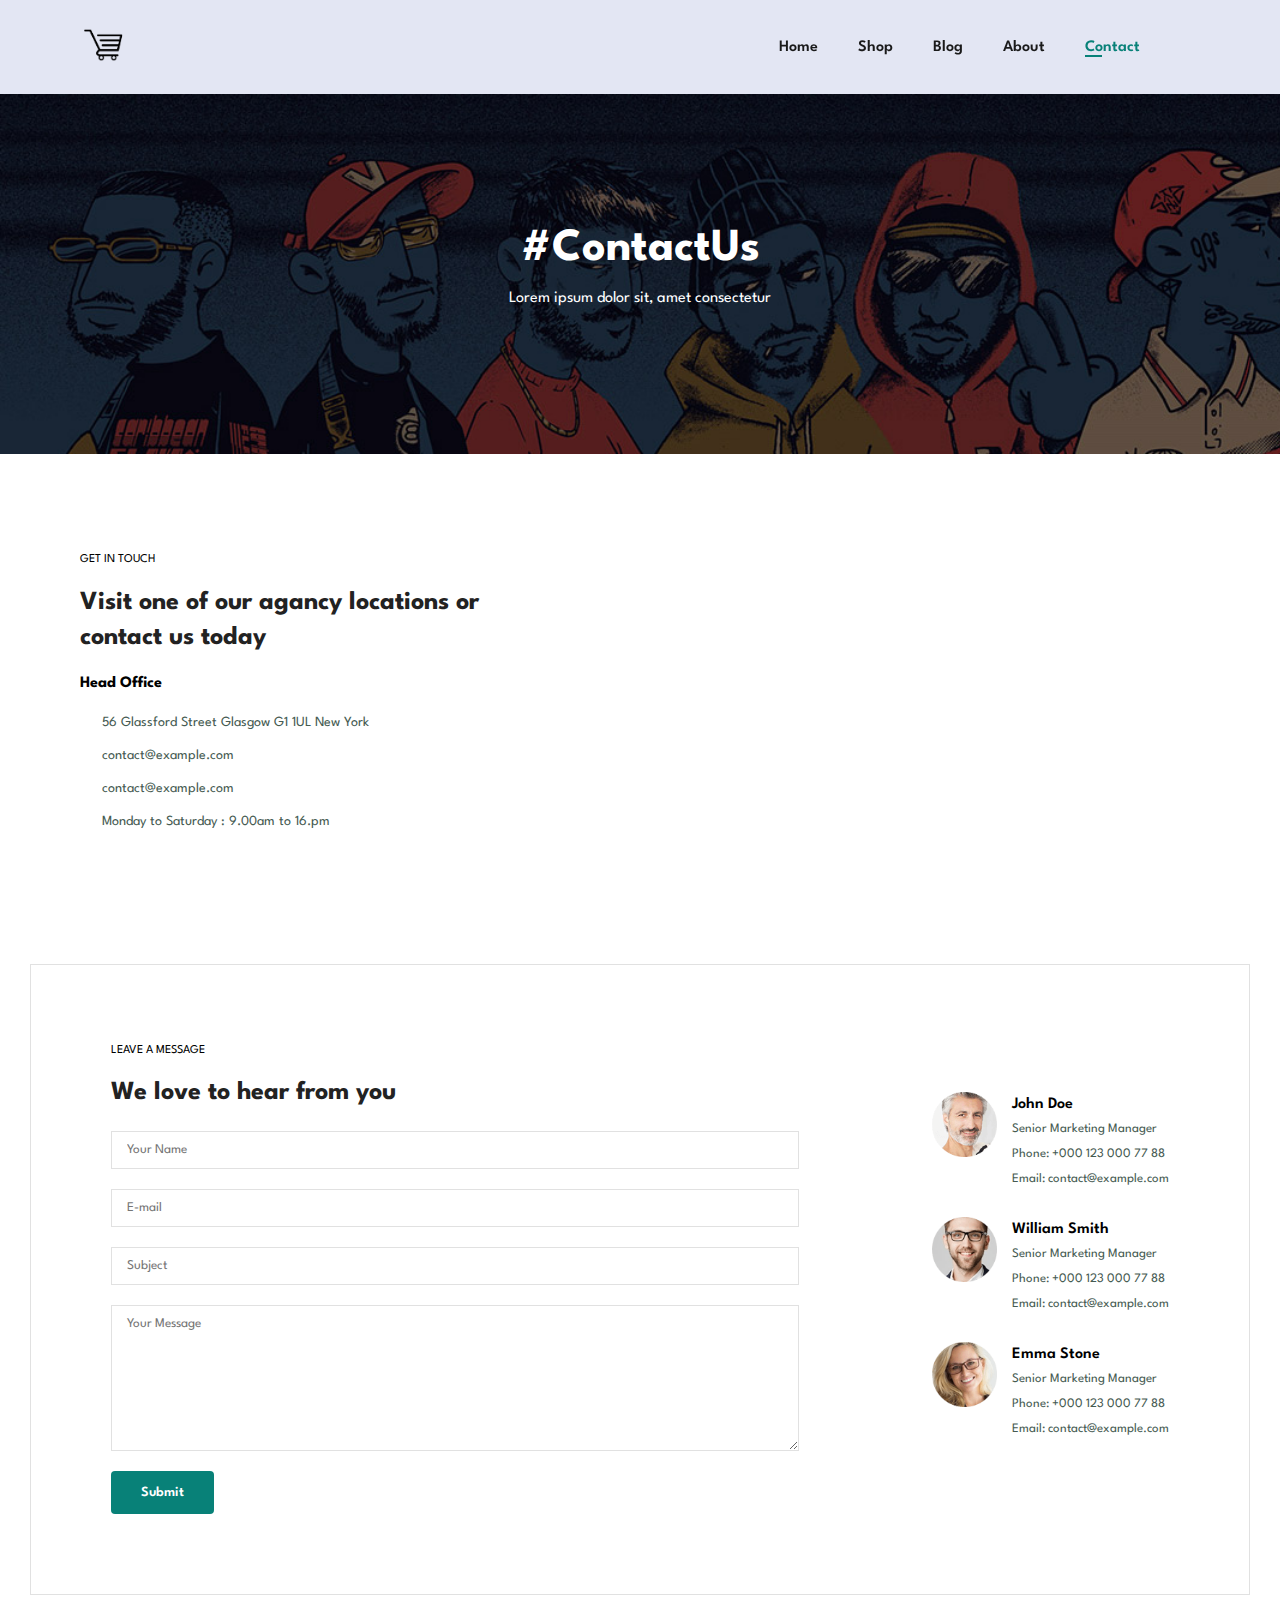
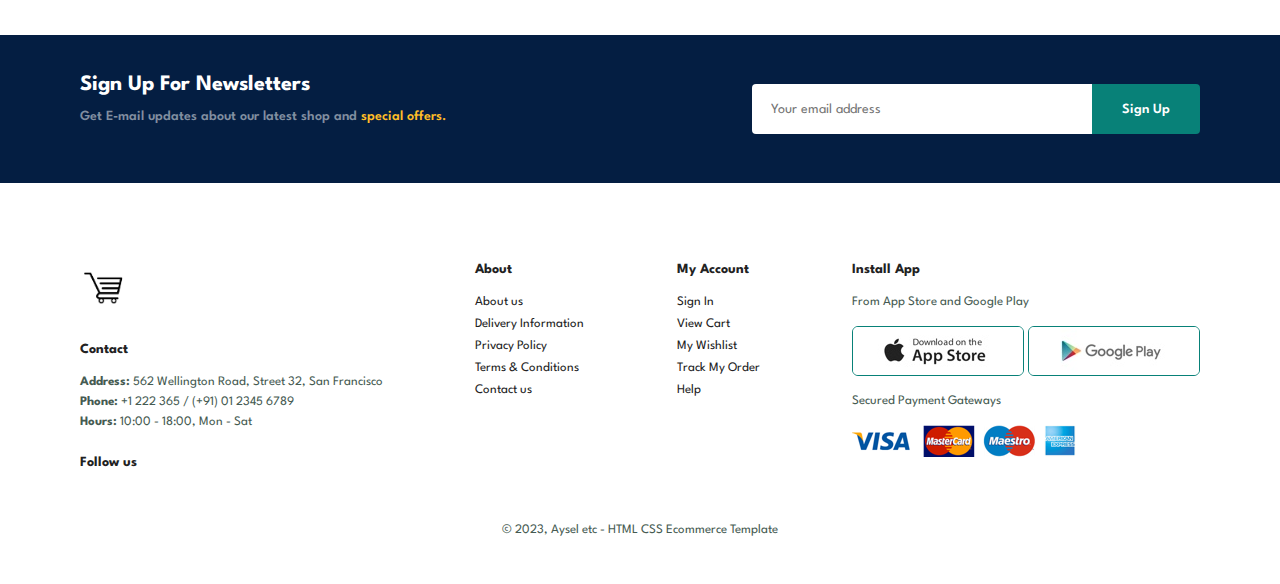
<file: contact.html>
<!DOCTYPE html>
<html lang="en">
<head>
    <meta charset="UTF-8">
    <meta name="viewport" content="width=device-width, initial-scale=1.0">
    <title>Ecommerce</title>
    <link rel="stylesheet" href="assets/css/style.css">
    <link rel="stylesheet" href="https://cdnjs.cloudflare.com/ajax/libs/font-awesome/6.4.2/css/all.min.css" integrity="sha512-z3gLpd7yknf1YoNbCzqRKc4qyor8gaKU1qmn+CShxbuBusANI9QpRohGBreCFkKxLhei6S9CQXFEbbKuqLg0DA==" crossorigin="anonymous" referrerpolicy="no-referrer" />
</head>
<body>
    <section id="header">
        <a href="#">
            <img src="/assets/images/logo.webp"alt="logo">
        </a>

        <div>
            <ul id="navbar">
                <li><a href="index.html">Home</a></li>
                <li><a href="shop.html">Shop</a></li>
                <li><a href="blog.html">Blog</a></li>
                <li><a  href="about.html">About</a></li>
                <li><a class="active"href="contact.html">Contact</a></li>
                <li id="lg-bag"><a href="cart.html"><i class="fa-solid fa-shopping-bag"></i></a></li>
                <a href="#" id="close"><i class="fa-solid fa-times"></i></a>
            </ul>
        </div>

        <div id="mobile">
            <a href="cart.html"><i class="fa-solid fa-shopping-bag"></i></a>
            <i class="fas fa-outdent" id="bar"></i>

        </div>
    </section>

    <section id="page-header" class="contact-header">
        <h2>#ContactUs</h2>
        <p>Lorem ipsum dolor sit, amet consectetur</p>   
    </section>
    
    <section id="contact-details" class="section-p1">
        <div class="details">
            <span>GET IN TOUCH</span>
            <h2>Visit one of our agancy locations or contact us today</h2>
            <h3>Head Office</h3>
            <div>
                <li>
                    <i class="fas fa-map"></i>
                    <p>56 Glassford Street Glasgow G1 1UL New York</p>
                </li>
                <li>
                    <i class="fas fa-envelope"></i>
                    <p>contact@example.com</p>
                </li>
                <li>
                    <i class="fas fa-phone-alt"></i>
                    <p>contact@example.com</p>
                </li>
                <li>
                    <i class="fas fa-clock"></i>
                    <p>Monday to Saturday : 9.00am to 16.pm</p>
                </li>
                
            </div>

        
        </div>
        <div class="map">
            <iframe src="https://www.google.com/maps/embed?pb=!1m14!1m12!1m3!1d24301.399575711024!2d49.8024224!3d40.4160512!2m3!1f0!2f0!3f0!3m2!1i1024!2i768!4f13.1!5e0!3m2!1saz!2saz!4v1700762641985!5m2!1saz!2saz" width="600" height="450" style="border:0;" allowfullscreen="" loading="lazy" referrerpolicy="no-referrer-when-downgrade"></iframe>
        </div>
    </section>
    

    <section id="form-details">
        <form action="">
            <span>LEAVE A MESSAGE</span>
            <h2>We love to hear from you</h2>
            <input type="text" placeholder="Your Name">
            <input type="text" placeholder="E-mail">
            <input type="text" placeholder="Subject">
            <textarea name="" id="" cols="30" rows="10" placeholder="Your Message"></textarea>
            <button class="normal">Submit</button>
        </form>
        <div class="people">
            <div>
                <img src="assets/images/people/1.png" alt="">
                <p><span>John Doe</span> Senior Marketing Manager
                    <br>
                    Phone: +000 123 000 77 88
                    <br>
                    Email: contact@example.com
                </p>
           
            </div>
            <div>
                <img src="assets/images/people/2.png" alt="">
                <p><span>William Smith</span> Senior Marketing Manager
                    <br>
                    Phone: +000 123 000 77 88
                    <br>
                    Email: contact@example.com
                </p>
                
            </div>
            <div>
                <img src="assets/images/people/3.png" alt="">
                <p><span>Emma Stone</span> Senior Marketing Manager
                    <br>
                    Phone: +000 123 000 77 88
                    <br>
                    Email: contact@example.com
                </p>
     
            </div>
        </div>
    </section>



    <section id="newsletter" class="section-p1 section-m1">
        <div class="newstext">
            <h4>Sign Up For Newsletters</h4>
            <p>Get E-mail updates about our latest shop and <span>special offers.</span></p>
        </div>
        <div class="form">
            <input type="text" placeholder="Your email address">
            <button class="normal">Sign Up</button>
        </div>
    </section>
    <footer id="footer" class="section-p1">
        <div class="col">
            <img class="logo" src="/assets/images/logo.webp" alt="">
            <h4>Contact</h4>
            <p><strong>Address:</strong> 562 Wellington Road, Street 32, San Francisco</p>
            <p><strong>Phone:</strong> +1 222 365 / (+91) 01 2345 6789</p>
            <p><strong>Hours:</strong> 10:00 - 18:00, Mon - Sat</p>
            <div class="follow">
                <h4>Follow us</h4>
                <div class="icon">
                    <i class="fab fa-facebook-f"></i>
                    <i class="fab fa-twitter"></i>
                    <i class="fab fa-instagram"></i>
                    <i class="fab fa-pinterest"></i>
                    <i class="fab fa-youtube"></i>
                </div>
            </div>
        </div>

        <div class="col">
            <h4>About</h4>
            <a href="#">About us</a>
            <a href="#">Delivery Information</a>
            <a href="#">Privacy Policy</a>
            <a href="#">Terms & Conditions</a>
            <a href="#">Contact us</a>
        </div>
        <div class="col">
            <h4>My Account</h4>
            <a href="#">Sign In</a>
            <a href="#">View Cart</a>
            <a href="#">My Wishlist</a>
            <a href="#">Track My Order</a>
            <a href="#">Help</a>
        </div>

        <div class="col install">
            <h4>Install App</h4>
            <p>From App Store and Google Play</p>
            <div class="row">
                <img src="/assets/images/pay/app.jpg" alt="">
                <img src="/assets/images/pay/play.jpg" alt="">
            </div>
            <p>Secured Payment Gateways</p>
            <img src="/assets/images/pay/pay.png" alt="">
        </div>

        <div class="copyright">
            <p>© 2023, Aysel etc - HTML CSS Ecommerce Template</p>
        </div>
    </footer>
    <script src="assets/js/script.js"></script>

</body>
</html>
</file>
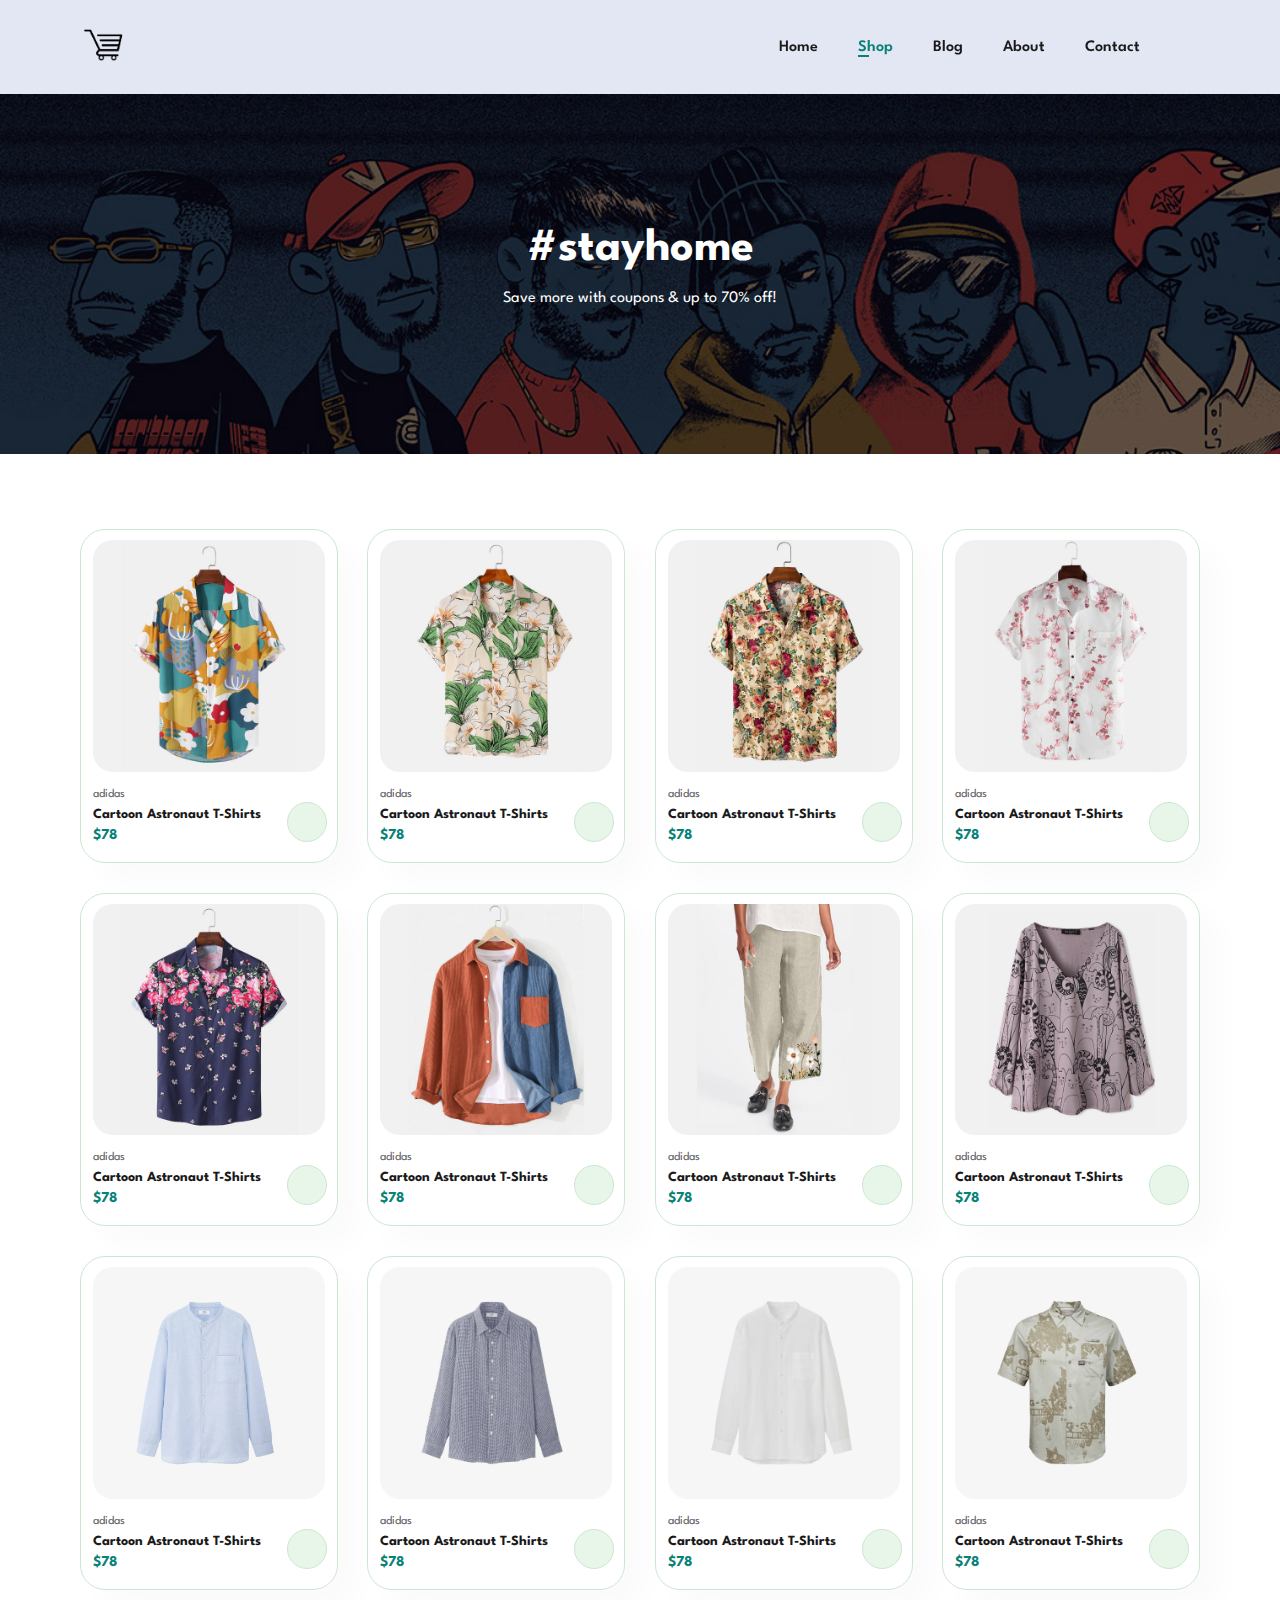
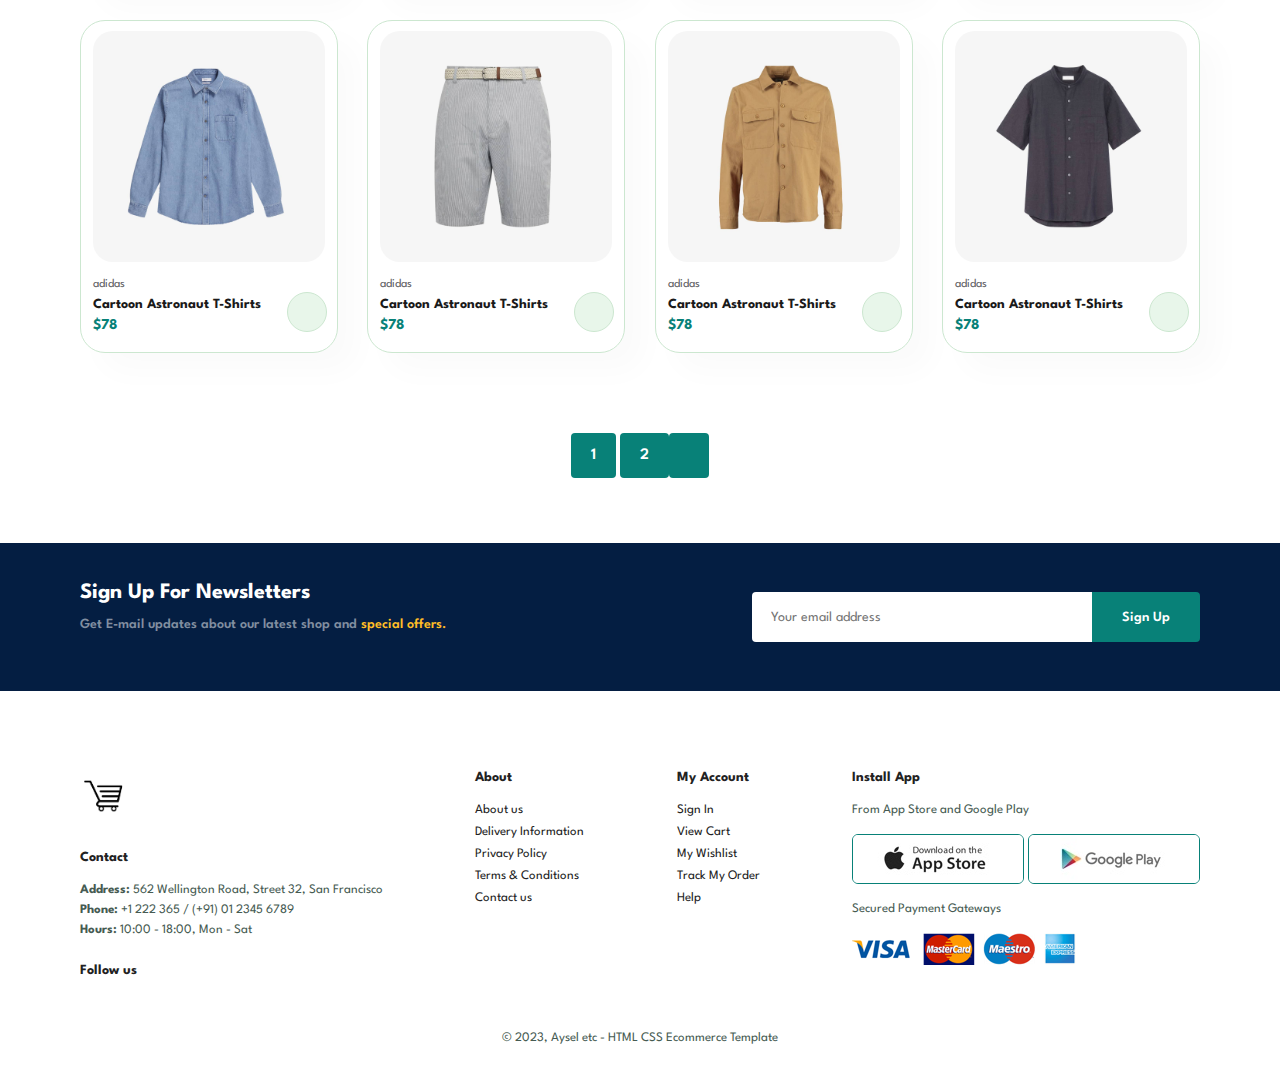
<file: shop.html>
<!DOCTYPE html>
<html lang="en">
<head>
    <meta charset="UTF-8">
    <meta name="viewport" content="width=device-width, initial-scale=1.0">
    <title>Ecommerce</title>
    <link rel="stylesheet" href="assets/css/style.css">
    <link rel="stylesheet" href="https://cdnjs.cloudflare.com/ajax/libs/font-awesome/6.4.2/css/all.min.css" integrity="sha512-z3gLpd7yknf1YoNbCzqRKc4qyor8gaKU1qmn+CShxbuBusANI9QpRohGBreCFkKxLhei6S9CQXFEbbKuqLg0DA==" crossorigin="anonymous" referrerpolicy="no-referrer" />
</head>
<body>
    <section id="header">
        <a href="#">
            <img src="/assets/images/logo.webp"alt="logo">
        </a>

        <div>
            <ul id="navbar">
                <li><a href="index.html">Home</a></li>
                <li><a class="active" href="shop.html">Shop</a></li>
                <li><a href="blog.html">Blog</a></li>
                <li><a href="about.html">About</a></li>
                <li><a href="contact.html">Contact</a></li>
                <li id="lg-bag"><a href="cart.html"><i class="fa-solid fa-shopping-bag"></i></a></li>
                <a href="#" id="close"><i class="fa-solid fa-times"></i></a>
            </ul>
        </div>

        <div id="mobile">
            <a href="cart.html"><i class="fa-solid fa-shopping-bag"></i></a>
            <i class="fas fa-outdent" id="bar"></i>

        </div>
    </section>

    <section id="page-header">
        <h2>#stayhome</h2>
        <p>Save more with coupons & up to 70% off!</p>
     
    </section>


    <section id="product1" class="section-p1">
        <div class="pro-container">
            <div class="pro" onclick="window.location.href='sproduct.html';">
                <img src="/assets/images/products/f1.jpg" alt="p">
               <div class="des">
                    <span>adidas</span>
                    <h5>Cartoon Astronaut T-Shirts</h5>
                    <div class="star">
                        <i class="fa-solid fa-star"></i>
                        <i class="fa-solid fa-star"></i>
                        <i class="fa-solid fa-star"></i>
                        <i class="fa-solid fa-star"></i>
                        <i class="fa-solid fa-star"></i>
                    </div>
                    <h4>$78</h4>
               </div>
               <a href="#"><i class="fa-solid fa-shopping-basket"></i></a>
            </div>
            <div class="pro" onclick="window.location.href='sproduct.html';">
                <img src="/assets/images/products/f2.jpg" alt="p">
               <div class="des">
                    <span>adidas</span>
                    <h5>Cartoon Astronaut T-Shirts</h5>
                    <div class="star">
                        <i class="fa-solid fa-star"></i>
                        <i class="fa-solid fa-star"></i>
                        <i class="fa-solid fa-star"></i>
                        <i class="fa-solid fa-star"></i>
                        <i class="fa-solid fa-star"></i>
                    </div>
                    <h4>$78</h4>
               </div>
               <a href="#"><i class="fa-solid fa-shopping-basket"></i></a>
            </div>
            <div class="pro" onclick="window.location.href='sproduct.html';">
                <img src="/assets/images/products/f3.jpg" alt="p">
               <div class="des">
                    <span>adidas</span>
                    <h5>Cartoon Astronaut T-Shirts</h5>
                    <div class="star">
                        <i class="fa-solid fa-star"></i>
                        <i class="fa-solid fa-star"></i>
                        <i class="fa-solid fa-star"></i>
                        <i class="fa-solid fa-star"></i>
                        <i class="fa-solid fa-star"></i>
                    </div>
                    <h4>$78</h4>
               </div>
               <a href="#"><i class="fa-solid fa-shopping-basket"></i></a>
            </div>
            <div class="pro" onclick="window.location.href='sproduct.html';">
                <img src="/assets/images/products/f4.jpg" alt="p">
               <div class="des">
                    <span>adidas</span>
                    <h5>Cartoon Astronaut T-Shirts</h5>
                    <div class="star">
                        <i class="fa-solid fa-star"></i>
                        <i class="fa-solid fa-star"></i>
                        <i class="fa-solid fa-star"></i>
                        <i class="fa-solid fa-star"></i>
                        <i class="fa-solid fa-star"></i>
                    </div>
                    <h4>$78</h4>
               </div>
               <a href="#"><i class="fa-solid fa-shopping-basket"></i></a>
            </div>
            <div class="pro" onclick="window.location.href='sproduct.html';">
                <img src="/assets/images/products/f5.jpg" alt="p">
               <div class="des">
                    <span>adidas</span>
                    <h5>Cartoon Astronaut T-Shirts</h5>
                    <div class="star">
                        <i class="fa-solid fa-star"></i>
                        <i class="fa-solid fa-star"></i>
                        <i class="fa-solid fa-star"></i>
                        <i class="fa-solid fa-star"></i>
                        <i class="fa-solid fa-star"></i>
                    </div>
                    <h4>$78</h4>
               </div>
               <a href="#"><i class="fa-solid fa-shopping-basket"></i></a>
            </div>
            <div class="pro" onclick="window.location.href='sproduct.html';">
                <img src="/assets/images/products/f6.jpg" alt="p">
               <div class="des">
                    <span>adidas</span>
                    <h5>Cartoon Astronaut T-Shirts</h5>
                    <div class="star">
                        <i class="fa-solid fa-star"></i>
                        <i class="fa-solid fa-star"></i>
                        <i class="fa-solid fa-star"></i>
                        <i class="fa-solid fa-star"></i>
                        <i class="fa-solid fa-star"></i>
                    </div>
                    <h4>$78</h4>
               </div>
               <a href="#"><i class="fa-solid fa-shopping-basket"></i></a>
            </div>
            <div class="pro" onclick="window.location.href='sproduct.html';">
                <img src="/assets/images/products/f7.jpg" alt="p">
               <div class="des">
                    <span>adidas</span>
                    <h5>Cartoon Astronaut T-Shirts</h5>
                    <div class="star">
                        <i class="fa-solid fa-star"></i>
                        <i class="fa-solid fa-star"></i>
                        <i class="fa-solid fa-star"></i>
                        <i class="fa-solid fa-star"></i>
                        <i class="fa-solid fa-star"></i>
                    </div>
                    <h4>$78</h4>
               </div>
               <a href="#"><i class="fa-solid fa-shopping-basket"></i></a>
            </div>
            <div class="pro" onclick="window.location.href='sproduct.html';">
                <img src="/assets/images/products/f8.jpg" alt="p">
               <div class="des">
                    <span>adidas</span>
                    <h5>Cartoon Astronaut T-Shirts</h5>
                    <div class="star">
                        <i class="fa-solid fa-star"></i>
                        <i class="fa-solid fa-star"></i>
                        <i class="fa-solid fa-star"></i>
                        <i class="fa-solid fa-star"></i>
                        <i class="fa-solid fa-star"></i>
                    </div>
                    <h4>$78</h4>
               </div>
               <a href="#"><i class="fa-solid fa-shopping-basket"></i></a>
            </div>
            <div class="pro" onclick="window.location.href='sproduct.html';">
                <img src="/assets/images/products/n1.jpg" alt="p">
               <div class="des">
                    <span>adidas</span>
                    <h5>Cartoon Astronaut T-Shirts</h5>
                    <div class="star">
                        <i class="fa-solid fa-star"></i>
                        <i class="fa-solid fa-star"></i>
                        <i class="fa-solid fa-star"></i>
                        <i class="fa-solid fa-star"></i>
                        <i class="fa-solid fa-star"></i>
                    </div>
                    <h4>$78</h4>
               </div>
               <a href="#"><i class="fa-solid fa-shopping-basket"></i></a>
            </div>
            <div class="pro" onclick="window.location.href='sproduct.html';">
                <img src="/assets/images/products/n2.jpg" alt="p">
               <div class="des">
                    <span>adidas</span>
                    <h5>Cartoon Astronaut T-Shirts</h5>
                    <div class="star">
                        <i class="fa-solid fa-star"></i>
                        <i class="fa-solid fa-star"></i>
                        <i class="fa-solid fa-star"></i>
                        <i class="fa-solid fa-star"></i>
                        <i class="fa-solid fa-star"></i>
                    </div>
                    <h4>$78</h4>
               </div>
               <a href="#"><i class="fa-solid fa-shopping-basket"></i></a>
            </div>
            <div class="pro" onclick="window.location.href='sproduct.html';">
                <img src="/assets/images/products/n3.jpg" alt="p">
               <div class="des">
                    <span>adidas</span>
                    <h5>Cartoon Astronaut T-Shirts</h5>
                    <div class="star">
                        <i class="fa-solid fa-star"></i>
                        <i class="fa-solid fa-star"></i>
                        <i class="fa-solid fa-star"></i>
                        <i class="fa-solid fa-star"></i>
                        <i class="fa-solid fa-star"></i>
                    </div>
                    <h4>$78</h4>
               </div>
               <a href="#"><i class="fa-solid fa-shopping-basket"></i></a>
            </div>
            <div class="pro" onclick="window.location.href='sproduct.html';">
                <img src="/assets/images/products/n4.jpg" alt="p">
               <div class="des">
                    <span>adidas</span>
                    <h5>Cartoon Astronaut T-Shirts</h5>
                    <div class="star">
                        <i class="fa-solid fa-star"></i>
                        <i class="fa-solid fa-star"></i>
                        <i class="fa-solid fa-star"></i>
                        <i class="fa-solid fa-star"></i>
                        <i class="fa-solid fa-star"></i>
                    </div>
                    <h4>$78</h4>
               </div>
               <a href="#"><i class="fa-solid fa-shopping-basket"></i></a>
            </div>
            <div class="pro" onclick="window.location.href='sproduct.html';">
                <img src="/assets/images/products/n5.jpg" alt="p">
               <div class="des">
                    <span>adidas</span>
                    <h5>Cartoon Astronaut T-Shirts</h5>
                    <div class="star">
                        <i class="fa-solid fa-star"></i>
                        <i class="fa-solid fa-star"></i>
                        <i class="fa-solid fa-star"></i>
                        <i class="fa-solid fa-star"></i>
                        <i class="fa-solid fa-star"></i>
                    </div>
                    <h4>$78</h4>
               </div>
               <a href="#"><i class="fa-solid fa-shopping-basket"></i></a>
            </div>
            <div class="pro" onclick="window.location.href='sproduct.html';">
                <img src="/assets/images/products/n6.jpg" alt="p">
               <div class="des">
                    <span>adidas</span>
                    <h5>Cartoon Astronaut T-Shirts</h5>
                    <div class="star">
                        <i class="fa-solid fa-star"></i>
                        <i class="fa-solid fa-star"></i>
                        <i class="fa-solid fa-star"></i>
                        <i class="fa-solid fa-star"></i>
                        <i class="fa-solid fa-star"></i>
                    </div>
                    <h4>$78</h4>
               </div>
               <a href="#"><i class="fa-solid fa-shopping-basket"></i></a>
            </div>
            <div class="pro" onclick="window.location.href='sproduct.html';">
                <img src="/assets/images/products/n7.jpg" alt="p">
               <div class="des">
                    <span>adidas</span>
                    <h5>Cartoon Astronaut T-Shirts</h5>
                    <div class="star">
                        <i class="fa-solid fa-star"></i>
                        <i class="fa-solid fa-star"></i>
                        <i class="fa-solid fa-star"></i>
                        <i class="fa-solid fa-star"></i>
                        <i class="fa-solid fa-star"></i>
                    </div>
                    <h4>$78</h4>
               </div>
               <a href="#"><i class="fa-solid fa-shopping-basket"></i></a>
            </div>
            <div class="pro"onclick="window.location.href='sproduct.html';">
                <img src="/assets/images/products/n8.jpg" alt="p">
               <div class="des">
                    <span>adidas</span>
                    <h5>Cartoon Astronaut T-Shirts</h5>
                    <div class="star">
                        <i class="fa-solid fa-star"></i>
                        <i class="fa-solid fa-star"></i>
                        <i class="fa-solid fa-star"></i>
                        <i class="fa-solid fa-star"></i>
                        <i class="fa-solid fa-star"></i>
                    </div>
                    <h4>$78</h4>
               </div>
               <a href="#"><i class="fa-solid fa-shopping-basket"></i></a>
            </div>
        </div>
    </section>

    <section id="pagination" class="section-p1">
        <a href="#">1</a>
        <a href="#">2</a>
        <a href="#"><i class="fal fa-long-arrow-alt-right"></i></a>
    </section>

    <section id="newsletter" class="section-p1 section-m1">
        <div class="newstext">
            <h4>Sign Up For Newsletters</h4>
            <p>Get E-mail updates about our latest shop and <span>special offers.</span></p>
        </div>
        <div class="form">
            <input type="text" placeholder="Your email address">
            <button class="normal">Sign Up</button>
        </div>
    </section>


    <footer id="footer" class="section-p1">
        <div class="col">
            <img class="logo" src="/assets/images/logo.webp" alt="">
            <h4>Contact</h4>
            <p><strong>Address:</strong> 562 Wellington Road, Street 32, San Francisco</p>
            <p><strong>Phone:</strong> +1 222 365 / (+91) 01 2345 6789</p>
            <p><strong>Hours:</strong> 10:00 - 18:00, Mon - Sat</p>
            <div class="follow">
                <h4>Follow us</h4>
                <div class="icon">
                    <i class="fab fa-facebook-f"></i>
                    <i class="fab fa-twitter"></i>
                    <i class="fab fa-instagram"></i>
                    <i class="fab fa-pinterest"></i>
                    <i class="fab fa-youtube"></i>
                </div>
            </div>
        </div>

        <div class="col">
            <h4>About</h4>
            <a href="#">About us</a>
            <a href="#">Delivery Information</a>
            <a href="#">Privacy Policy</a>
            <a href="#">Terms & Conditions</a>
            <a href="#">Contact us</a>
        </div>
        <div class="col">
            <h4>My Account</h4>
            <a href="#">Sign In</a>
            <a href="#">View Cart</a>
            <a href="#">My Wishlist</a>
            <a href="#">Track My Order</a>
            <a href="#">Help</a>
        </div>

        <div class="col install">
            <h4>Install App</h4>
            <p>From App Store and Google Play</p>
            <div class="row">
                <img src="/assets/images/pay/app.jpg" alt="">
                <img src="/assets/images/pay/play.jpg" alt="">
            </div>
            <p>Secured Payment Gateways</p>
            <img src="/assets/images/pay/pay.png" alt="">
        </div>

        <div class="copyright">
            <p>© 2023, Aysel etc - HTML CSS Ecommerce Template</p>
        </div>
    </footer>

    <script src="assets/js/script.js"></script>
</body>
</html>
</file>
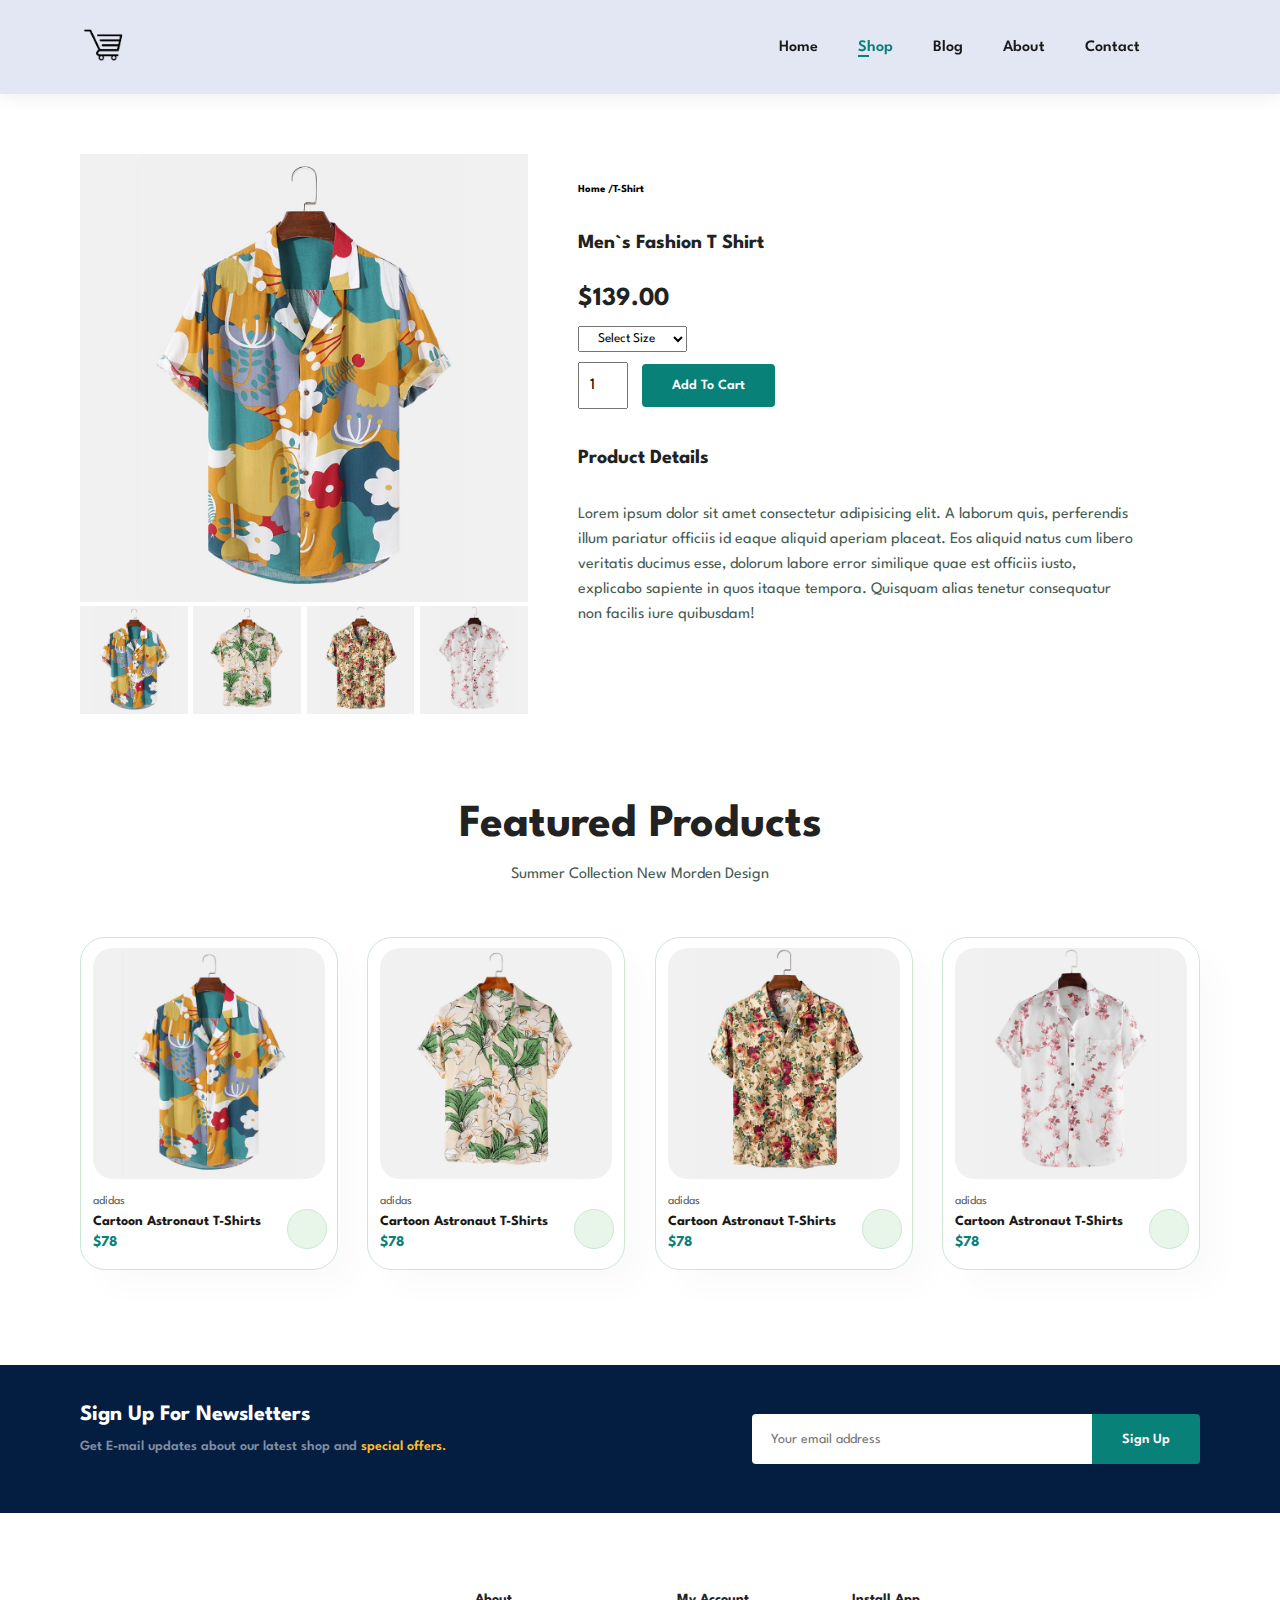
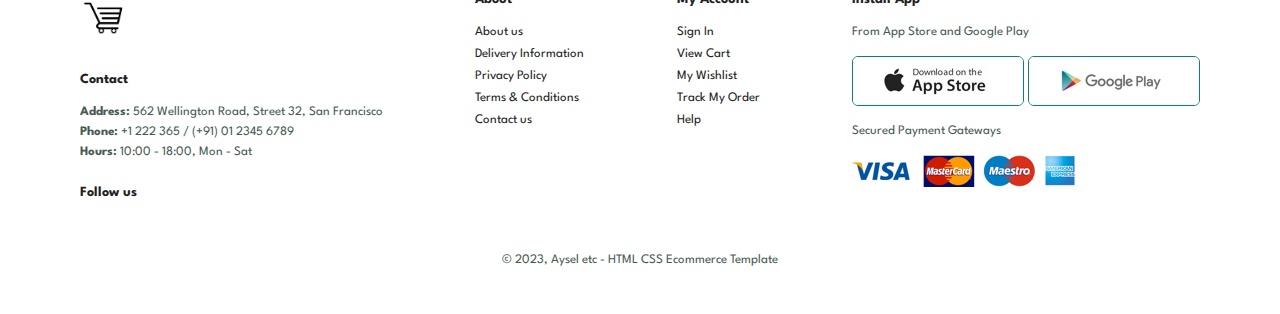
<file: sproduct.html>
<!DOCTYPE html>
<html lang="en">
<head>
    <meta charset="UTF-8">
    <meta name="viewport" content="width=device-width, initial-scale=1.0">
    <title>Ecommerce</title>
    <link rel="stylesheet" href="assets/css/style.css">
    <link rel="stylesheet" href="https://cdnjs.cloudflare.com/ajax/libs/font-awesome/6.4.2/css/all.min.css" integrity="sha512-z3gLpd7yknf1YoNbCzqRKc4qyor8gaKU1qmn+CShxbuBusANI9QpRohGBreCFkKxLhei6S9CQXFEbbKuqLg0DA==" crossorigin="anonymous" referrerpolicy="no-referrer" />
</head>
<body>
    <section id="header">
        <a href="#">
            <img src="/assets/images/logo.webp"alt="logo">
        </a>

        <div>
            <ul id="navbar">
                <li><a href="index.html">Home</a></li>
                <li><a class="active" href="shop.html">Shop</a></li>
                <li><a href="blog.html">Blog</a></li>
                <li><a href="about.html">About</a></li>
                <li><a href="contact.html">Contact</a></li>
                <li id="lg-bag"><a href="cart.html"><i class="fa-solid fa-shopping-bag"></i></a></li>
                <a href="#" id="close"><i class="fa-solid fa-times"></i></a>
            </ul>
        </div>

        <div id="mobile">
            <a href="cart.html"><i class="fa-solid fa-shopping-bag"></i></a>
            <i class="fas fa-outdent" id="bar"></i>

        </div>
    </section>

    <section id="product-details" class="section-p1">
        <div class="single-product-image">
            <img src="/assets/images/products/f1.jpg" width="100%" id="MainImg" alt="">
            <div class="small-img-group">
                <div class="small-img-col">
                    <img src="assets/images/products/f1.jpg"width="100%" class="small-img" alt="">
                </div>
                <div class="small-img-col">
                    <img src="assets/images/products/f2.jpg" width="100%" class="small-img"alt="">
                </div>
                <div class="small-img-col">
                    <img src="assets/images/products/f3.jpg" width="100%"class="small-img" alt="">
                </div>
                <div class="small-img-col">
                    <img src="assets/images/products/f4.jpg"width="100%" class="small-img" alt="">
                </div>
            </div>
        </div>
        <div class="single-product-details">
            <h6>Home /T-Shirt</h6>
            <h4>Men`s Fashion T Shirt</h4>
            <h2>$139.00</h2>
            <select name="" id="">
                <option disabled hidden selected>Select Size</option>
                <option>XL</option>
                <option>XXL</option>
                <option>Small</option>
                <option>Large</option>
            </select>
            <input type="number" value="1">
            <button class="normal">Add To Cart</button>
            <h4>Product Details</h4>
            <p>Lorem ipsum dolor sit amet consectetur adipisicing elit. A laborum quis, perferendis illum pariatur officiis id eaque aliquid aperiam placeat. Eos aliquid natus cum libero veritatis ducimus esse, dolorum labore error similique quae est officiis iusto, explicabo sapiente in quos itaque tempora. Quisquam alias tenetur consequatur non facilis iure quibusdam!</p>

        </div>
    </section>
    <section id="product1" class="section-p1">
        <h2>Featured Products</h2>
        <p>Summer Collection New Morden Design</p>
        <div class="pro-container">
            <div class="pro">
                <img src="/assets/images/products/f1.jpg" alt="p">
               <div class="des">
                    <span>adidas</span>
                    <h5>Cartoon Astronaut T-Shirts</h5>
                    <div class="star">
                        <i class="fa-solid fa-star"></i>
                        <i class="fa-solid fa-star"></i>
                        <i class="fa-solid fa-star"></i>
                        <i class="fa-solid fa-star"></i>
                        <i class="fa-solid fa-star"></i>
                    </div>
                    <h4>$78</h4>
               </div>
               <a href="#"><i class="fa-solid fa-shopping-basket"></i></a>
            </div>
            <div class="pro">
                <img src="/assets/images/products/f2.jpg" alt="p">
               <div class="des">
                    <span>adidas</span>
                    <h5>Cartoon Astronaut T-Shirts</h5>
                    <div class="star">
                        <i class="fa-solid fa-star"></i>
                        <i class="fa-solid fa-star"></i>
                        <i class="fa-solid fa-star"></i>
                        <i class="fa-solid fa-star"></i>
                        <i class="fa-solid fa-star"></i>
                    </div>
                    <h4>$78</h4>
               </div>
               <a href="#"><i class="fa-solid fa-shopping-basket"></i></a>
            </div>
            <div class="pro">
                <img src="/assets/images/products/f3.jpg" alt="p">
               <div class="des">
                    <span>adidas</span>
                    <h5>Cartoon Astronaut T-Shirts</h5>
                    <div class="star">
                        <i class="fa-solid fa-star"></i>
                        <i class="fa-solid fa-star"></i>
                        <i class="fa-solid fa-star"></i>
                        <i class="fa-solid fa-star"></i>
                        <i class="fa-solid fa-star"></i>
                    </div>
                    <h4>$78</h4>
               </div>
               <a href="#"><i class="fa-solid fa-shopping-basket"></i></a>
            </div>
            <div class="pro">
                <img src="/assets/images/products/f4.jpg" alt="p">
               <div class="des">
                    <span>adidas</span>
                    <h5>Cartoon Astronaut T-Shirts</h5>
                    <div class="star">
                        <i class="fa-solid fa-star"></i>
                        <i class="fa-solid fa-star"></i>
                        <i class="fa-solid fa-star"></i>
                        <i class="fa-solid fa-star"></i>
                        <i class="fa-solid fa-star"></i>
                    </div>
                    <h4>$78</h4>
               </div>
               <a href="#"><i class="fa-solid fa-shopping-basket"></i></a>
            </div>

        </div>
    </section>
    <section id="newsletter" class="section-p1 section-m1">
        <div class="newstext">
            <h4>Sign Up For Newsletters</h4>
            <p>Get E-mail updates about our latest shop and <span>special offers.</span></p>
        </div>
        <div class="form">
            <input type="text" placeholder="Your email address">
            <button class="normal">Sign Up</button>
        </div>
    </section>


    <footer id="footer" class="section-p1">
        <div class="col">
            <img class="logo" src="/assets/images/logo.webp" alt="">
            <h4>Contact</h4>
            <p><strong>Address:</strong> 562 Wellington Road, Street 32, San Francisco</p>
            <p><strong>Phone:</strong> +1 222 365 / (+91) 01 2345 6789</p>
            <p><strong>Hours:</strong> 10:00 - 18:00, Mon - Sat</p>
            <div class="follow">
                <h4>Follow us</h4>
                <div class="icon">
                    <i class="fab fa-facebook-f"></i>
                    <i class="fab fa-twitter"></i>
                    <i class="fab fa-instagram"></i>
                    <i class="fab fa-pinterest"></i>
                    <i class="fab fa-youtube"></i>
                </div>
            </div>
        </div>

        <div class="col">
            <h4>About</h4>
            <a href="#">About us</a>
            <a href="#">Delivery Information</a>
            <a href="#">Privacy Policy</a>
            <a href="#">Terms & Conditions</a>
            <a href="#">Contact us</a>
        </div>
        <div class="col">
            <h4>My Account</h4>
            <a href="#">Sign In</a>
            <a href="#">View Cart</a>
            <a href="#">My Wishlist</a>
            <a href="#">Track My Order</a>
            <a href="#">Help</a>
        </div>

        <div class="col install">
            <h4>Install App</h4>
            <p>From App Store and Google Play</p>
            <div class="row">
                <img src="/assets/images/pay/app.jpg" alt="">
                <img src="/assets/images/pay/play.jpg" alt="">
            </div>
            <p>Secured Payment Gateways</p>
            <img src="/assets/images/pay/pay.png" alt="">
        </div>

        <div class="copyright">
            <p>© 2023, Aysel etc - HTML CSS Ecommerce Template</p>
        </div>
    </footer>

    <script>
        var MainImg = document.getElementById('MainImg')
        var smallimg = document.querySelectorAll('.small-img')
        
        smallimg.forEach(element => {
            element.addEventListener('click',function(){
                MainImg.src = element.src
            })
        });
    </script>
    <script src="assets/js/script.js"></script>
</body>
</html>
</file>
<file: assets/css/style.css>
@import url('https://fonts.googleapis.com/css2?family=League+Spartan:wght@100;200;300;400;500;600;700;800&family=Montserrat:wght@300;400;500&family=Nanum+Pen+Script&family=Poppins:wght@100;200;300;400;500;600;700;800;900&display=swap');

*{
    margin: 0;
    padding: 0;
    box-sizing: border-box;
    font-family: 'League Spartan', sans-serif;
}

h1{
    font-size: 50px;
    line-height: 64px;
    color: #222;
}

h2{
    font-size: 46px;
    line-height: 54px;
    color: #222;
}
h4{
    font-size: 20px;
    color: #222;
}

h5{
    font-size: 12px;
    font-weight: 700;
}

p{
    font-size: 16px;
    color: #465b52;
    margin: 15px 0 20px 0;
}
a{
    text-decoration: none;
}
.section-p1{
    padding: 40px 80px;
}
.section-m1{
    margin: 40px 0;
}
button.normal{
    font-size: 14px;
    font-weight: 600;
    padding: 15px 30px;
    color: #000;
    background-color: #fff;
    cursor: pointer;
    border-radius: 4px;
    outline: none;
    border: none;
    transition: 0.2s;
}
button.white{
    font-size: 13px;
    font-weight: 600;
    padding: 11px 18px;
    color: #000;
    background-color: transparent;
    cursor: pointer;
    border-radius: 4px;
    border: 1px solid #fff;
    outline: none;
    transition: 0.2s;
}
body{
    width: 100%;
}

/* Header Start */

#header{
    display: flex;
    justify-content: space-between;
    align-items: center;
    padding: 20px 80px;
    background: #e3e6f3;
    box-shadow: 0 5px 15px rgba(0,0,0,0.06);
    z-index: 999;
    position: sticky;
    top: 0;
    left: 0;
}
#header img{
    width: 50px;
    height: 50px;
}
#navbar{
    display: flex;
    justify-content: center;
    align-items: center;
    list-style-type: none;
}
.logo{
    width: 50px;
    height: 50px;
    margin-bottom: 30px;
}
#navbar li{
    padding: 0 20px;   
}

#navbar li a{
    color: #1a1a1a;
    font-size: 16px;
    font-weight: 600;
    position: relative;
    transition: 0.5s ease;
}
#navbar li a:hover,
#navbar li a.active{
    color: #088178;
}

#navbar li a.active::after,
#navbar li a:hover::after{
    content: '';
    width: 30%;
    height: 2px;
    background: #088178;
    position: absolute;
    bottom: -2px;
    left: 0;
}

#mobile{
    display: none;
    align-items: center;

}
#close{
    display: none;
}
/* Home Page */
#hero{
    background-image: url("/assets/images/hero4.png");
    height: 90vh;
    width:100%;
    background-position: top 25% right 0;
    background-size: cover;
    padding: 0 80px;
    display: flex;
    flex-direction: column;
    justify-content: center;
    align-items: flex-start;
}

#hero h4{
    padding-bottom: 15px;
}

#hero h1{
    color: #088178;
}
#hero button{
    background-image: url('/assets/images/button.png');
    background-color: transparent;
    color: #088178;
    border: 0;
    padding: 14px 80px 14px 65px;
    background-repeat: no-repeat;
    cursor: pointer;
    font-weight: 700;
    font-size: 15px;
}
#feature{
    display: flex;
    justify-content: space-between;
    align-items: center;
    flex-wrap: wrap;
}
#feature .feature-box{
    width: 180px;
    text-align: center;
    padding: 25px 15px;
    box-shadow: 20px 20px 34px rgba(0,0,0,0.03);
    border: 1px solid #cce7d0;
    margin: 15px 0;
    border-radius: 4px;
}
#feature .feature-box:hover{
    box-shadow: 10px 10px 54px rgba(70,62,221,0.1);
}
#feature .feature-box img{
    width: 100%;
    margin-bottom: 10px;

}
#feature .feature-box h6{
    padding: 9px 8px 6px 8px;
    line-height: 1;
    border-radius: 4px;
    color: #088178;
    background-color: #fddde4;
}

#feature .feature-box:nth-child(2) h6{
    background-color: #cdebbc;
}
#feature .feature-box:nth-child(3) h6{
    background-color: #d1e8f2;
}
#feature .feature-box:nth-child(4) h6{
    background-color: #cdd4f8;
}
#feature .feature-box:nth-child(5) h6{
    background-color: #f6dbf6;
}
#feature .feature-box:nth-child(6) h6{
    background-color: #fff2e5;
}


#product1{
    text-align: center;
}
#product1 .pro-container{
    display: flex;
    justify-content: space-between;
    align-items: center;
    flex-wrap: wrap;
    padding-top: 20px;
}
#product1 .pro{
    width: 23%;
    min-width: 250px;
    padding: 10px 12px;
    border: 1px solid #cce7d0;
    border-radius: 25px;
    cursor: pointer;
    box-shadow: 20px 20px 30px rgba(0,0,0,0.02);
    margin: 15px 0;
    transition: 0.2s ease;
    position: relative;
}
#product1 .pro:hover{
    box-shadow: 20px 20px 30px rgba(0,0,0,0.06);
}
#product1 .pro img{
    width: 100%;
    border-radius: 20px;

}
#product1 .pro .des{
    text-align: start;
    padding: 10px 0;
}
#product1 .pro .des span{
    color: #606063;
    font-size: 12px;
}
#product1 .pro .des h5{
    padding-top: 7px;
    color: #1a1a1a;
    font-size: 14px;
}
#product1 .pro .des i{
    font-size: 12px;
    color: rgb(228,181,25);
}
#product1 .pro .des h4{
    padding-top: 7px;
    font-size: 15px;
    font-weight: 700;
    color: #088178;
}
#product1 .pro .fa-shopping-basket{
    width: 40px;
    height: 40px;
    line-height: 40px;
    border-radius: 50px;
    background-color: #e8f6ea;
    font-weight: 500;
    color: #088178;
    border:1px solid #cce7d0;
    position: absolute;
    bottom: 20px;
    right: 10px;
}

#banner{
    display: flex;
    flex-direction: column;
    justify-content: center;
    align-items: center;
    text-align: center;
    background-image: url("/assets/images/banner/b2.jpg");
    width: 100%;
    height: 40vh;
    background-size: cover;
    background-position: center;
}
#banner h4{
    color: #fff;
    font-size: 16px;
}

#banner h2{
    color: #fff;
    font-size: 30px;
    padding: 10px 0;
}
#banner h4 span{
    color: #ef3636;
}

#banner button:hover{
    background: #088178;
    color: #fff;
}

#sm-banner {
    display: flex;
    justify-content: space-between;
    align-items: center;
    flex-wrap: wrap;
}

#sm-banner .banner-box{
    display: flex;
    flex-direction: column;
    justify-content: center;
    align-items: flex-start;
    padding: 30px;
    background-image: url("/assets/images/banner/b17.jpg");
    width: 48%;
    height: 60vh;
    background-size: cover;
    background-position: center;
}
#sm-banner .banner-box2{
    background-image: url("/assets/images/banner/b10.jpg");
}
#sm-banner h4{
    color: #fff;
    font-size: 20px;
    font-weight: 300;
}
#sm-banner h2{
    color: #fff;
    font-size: 28px;
    font-weight: 800;
}
#sm-banner span{
    color: #fff;
    font-size: 14px;
    font-weight: 500;
    padding-bottom: 15px;
}
#sm-banner .banner-box:hover button {
    background: #088178;
    border: 1px solid #088178;
}
#banner3{
    display: flex;
    justify-content: space-between;
    flex-wrap: wrap;
    padding: 0 80px;
}
#banner3 .banner-box{
    display: flex;
    flex-direction: column;
    justify-content: center;
    align-items: flex-start;
    padding: 20px;
    margin-bottom: 20px;
    background-image: url("/assets/images/banner/b7.jpg");
    /* min-width: 32%; */
    width: 33%;
    height: 40vh;
    background-size: cover;
    background-position: center;
}
#banner3 .banner-box2{
    background-image: url("/assets/images/banner/b4.jpg");

}
#banner3 .banner-box3{
    background-image: url("/assets/images/banner/b18.jpg");

}
#banner3 h2{
    color: #fff;
    font-weight: 900;
    font-size: 22px;
}
#banner3 h3{
    color: #ec544e;
    font-weight: 800;
    font-size: 15px;
}

#newsletter{
    display: flex;
    justify-content: space-between;
    flex-wrap: wrap;
    align-items: center;
    /* background-image: url("/assets/images/banner/b12.png"); */
    background-repeat: no-repeat;
    background-position: 20% 30%;
    background-color: #041e42;
}
#newsletter h4{
    font-size: 22px;
    font-weight: 700;
    color: #fff;
}

#newsletter p{
    font-size: 14px;
    font-weight: 600;
    color: #818ea0;
}

#newsletter p span{
    color: #ffbd27ff;
}
#newsletter .form{
    display: flex;
    width: 40%;
}
#newsletter input{
    height: 3.125rem;
    padding: 0 1.25em;
    font-size: 14px;
    width: 100%;
    border: 1px solid transparent;
    border-radius: 4px;
    outline: none;
    border-top-right-radius: 0;
    border-bottom-right-radius: 0;
}

#newsletter button{
    background-color: #088178;
    color: #fff;
    white-space: nowrap;
    border-top-left-radius: 0;
    border-bottom-left-radius: 0;
}


footer {
    display: flex;
    flex-wrap: wrap;
    justify-content: space-between;
}
footer .col{
    display: flex;
    flex-direction: column;
    align-items: flex-start;
    margin-bottom: 20px;
}
footer h4{
    font-size: 14px;
    padding-bottom: 20px;
}
footer p{
    font-size: 13px;
    margin: 0 0 8px 0;
}
footer a{
    font-size: 13px;
    color: #222;
    margin-bottom: 10px;
}

footer .follow{
    margin-top: 20px;
}
footer .follow i{
    color: #465b52;
    padding-right: 4px;
    cursor: pointer;
}
footer .install .row img{
    border: 1px solid #088178;
    border-radius: 6px;
}
footer .install img{
    margin: 10px 0 15px 0;
}
footer .follow i:hover,
footer a:hover{
    color: #088178;
}
footer .copyright{
    width: 100%;
    text-align: center;
}
/* Shop Page */

#page-header{
    background-image: url('/assets/images/banner/b1.jpg');
    display: flex;
    justify-content: center;
    align-items: center;
    flex-direction: column;
    text-align: center;
    padding: 14px;
    width: 100%;
    height: 40vh;
    background-size: cover;
}
#page-header h2,
#page-header p{
    color: #fff;
}

#pagination{
    text-align: center;
}
#pagination a{
    background-color: #088178;
    padding: 15px 20px;
    border-radius: 4px;
    color: #fff;
    font-weight: 600;
}
#pagination a i{
    font-size: 16px;
    font-weight: 600;
}
/* Single Product */
#product-details{
    display: flex;
    margin-top: 20px;
}
#product-details .single-product-image{
    width: 40%;
    margin-right: 50px;
}
.small-img-group{
    display: flex;
    justify-content: space-between;
}
.small-img-col{
    flex-basis: 24%;
    cursor: pointer;
}
#product-details .single-product-details{
    width: 50%;
    padding-top: 30px;
}

#product-details .single-product-details h4{
    padding: 40px 0 20px 0;
}
#product-details .single-product-details h2{
    font-size: 26px;
}
#product-details .single-product-details select{
    display: block;
    padding: 5px 15px;
    margin-bottom: 10px;
}
#product-details .single-product-details input{
    width: 50px;
    height: 47px;
    padding-left: 10px;
    font-size: 16px;
    margin-right: 10px;
}
#product-details .single-product-details input:focus{
    outline: none;
}
#product-details .single-product-details button{
    background: #088178;
    color: #fff;
}
#product-details .single-product-details p{
    line-height: 25px;
}

/* Blog Page */

.blog-header{
    background-image: url('/assets/images/banner/b19.jpg');
}
#blog{
    padding: 150px 150px 0 150px;
}
#blog .blog-box{
    display: flex;
    justify-content: space-between;
    align-items: center;
    width: 100%;
    position: relative;
    padding-bottom: 90px;
}
#blog .blog-box .blog-img{
    width: 50%;
    margin-right: 40px;
}
#blog img{
    width: 100%;
    height: 300px;
    object-fit: cover;
}
#blog .blog-box .blog-details{
    width: 50%;
}
#blog .blog-details a{
    font-size: 11px;
    color: #000;
    font-weight: 700;
    position: relative;
    transition: 0.3s;
}
#blog .blog-details a::after{
    content: '';
    width: 50px;
    height: 1px;
    background-color: #333;
    position: absolute;
    top: 4px;
    right: -60px;
}
#blog .blog-details a:hover{
    color: #088178;
}
#blog .blog-details a:hover::after{
    background-color: #088178;
}
#blog .blog-box h1{
    position: absolute;
    top: -40px;
    left: 0;
    font-size: 70px;
    font-weight: 700;
    color: #c9cbce;
    z-index: -9;
}
/* About Page */
.about-header{
    background-image: url('/assets/images/about/banner.png')
}
#about-head{
    display: flex;
    align-items: center;
    justify-content: space-between;
}
#about-head img{
    width: 50%;
    height: auto;
}
#about-head div{
    padding-left: 40px;
}
#about-head p{
    line-height: 1.5;
}

#about-app{
    text-align: center;
}
#about-app .video{
    inline-size: 70%;
    height: 100%;
    margin: 30px auto 0 auto;
}
#about-app .video video{
    width: 100%;
    height: 100%;
    border-radius: 20px;
}
/* Contact Page */
.contact-header{
    background-image: url('/assets/images/');
}
#contact-details{
    display: flex;
    align-items: center;
    justify-content: space-between;
}
#contact-details .details {
    width: 40%;
}
#contact-details .details span{
    font-size: 12px;
}
#contact-details .details h2,
#form-details form h2{
    font-size: 26px;
    line-height: 35px;
    padding: 20px 0;
}
#contact-details .details h3{
    font-size: 16px;
    padding-bottom: 15px;
}
#contact-details .details div li{
    list-style: none;
    display: flex;
    padding: 10px 0;
}
#contact-details .details div li i{
    font-size: 14px;
    padding-right: 22px;
}
#contact-details .details div li p{
    margin: 0;
    font-size: 14px;
}

#contact-details .map{
    width: 55%;
    height: 400px;
}
#contact-details .map iframe{
    width: 100%;
    height: 100%;
}
#form-details{
    display: flex;
    justify-content: space-between;
    align-items: center;
    margin: 30px;
    padding: 80px;
    border: 1px solid #e1e1e1;
}
#form-details form{
    width: 65%;
    display: flex;
    flex-direction: column;
    align-items: flex-start;
}
#form-details form span{
    font-size: 12px;
}
#form-details form input,
#form-details form textarea{
    width: 100%;
    padding: 12px 15px;
    outline: none;
    margin-bottom: 20px;
    border: 1px solid #e1e1e1;
}
#form-details form button{
    background-color: #088178;
    color: #fff;
}

#form-details .people div{
    padding-bottom: 25px;
    display: flex;
    align-items: flex-start;
}
#form-details .people div img{
    width: 65px;
    height: 65px;
    object-fit: cover;
    margin-right: 15px;
}
#form-details .people div p{
    margin: 0;
    font-size: 13px;
    line-height: 25px;
}
#form-details .people div p span{
    display: block;
    font-size: 16px;
    font-weight: 600;
    color: #000;
}

/* Cart Page */
#cart{
    overflow-x: auto;
}
#cart table{
    width: 100%;
    border-collapse: collapse;
    table-layout: fixed;
    white-space: nowrap;
}
#cart table img{
    width: 70px;
}
#cart table td:nth-child(1){
    width: 100px;
    text-align: center;
}
#cart table td:nth-child(2){
    width: 150px;
    text-align: center;
}
#cart table td:nth-child(3){
    width: 250px;
    text-align: center;
}
#cart table td:nth-child(4),
#cart table td:nth-child(5),
#cart table td:nth-child(6)
{
    width: 150px;
    text-align: center;
}
#cart table td:nth-child(5) input{
    width: 70px;
    padding: 10px 5px 10px 15px;
}
#cart table thead{
    border: 1px solid #e2e9e1;
    border-left: none;
    border-right: none;
}
#cart table thead th{
    font-weight: 700;
    text-transform: uppercase;
    font-size: 13px;
    padding: 18px 0;
}
#cart table tbody tr td{
    padding: 15px;
}
#cart table tbody td{
    font-size: 13px;
}

#cart-add{
    display: flex;
    flex-wrap: wrap;
    justify-content: space-between;
}
#cart-add #coupon{
    width: 50%;
    margin-bottom: 30px;
}
#coupon h3,
#subtotal h3{
    padding-bottom: 15px;
}
#coupon input{
    padding: 12px 20px;
    outline: none;
    width: 60%;
    margin-right: 10px;
    border: 1px solid #e2e9e1;
}
#coupon button,
#subtotal button{
    background: #088178;
    color: #fff;
    padding: 12px 20px;
}
#subtotal{
    width: 50%;
    margin-bottom: 30px;
    border: 1px solid #e2e9e1;
    padding: 30px;
}
#subtotal table{
    border-collapse: collapse;
    width: 100%;
    margin-bottom: 20px;
}
#subtotal table td{
    width: 50%;
    border: 1px solid #e2e9e1;
    padding: 10px;
    font-size: 13px;
}
/* Start Media Query */
@media (max-width:992px){
    #form-details{
        flex-direction: column;
    }
    #form-details form{
        width: 100%;
    }
    #form-details .people{
        width: 100%;
        margin-top: 30px;
    }
}
@media (max-width:799px){
    .section-p1{
        padding: 40px 40px;
    }
    #navbar{
        display: flex;
        flex-direction: column;
        align-items: flex-start;
        justify-content: flex-start;
        position: fixed;
        top: 0;
        right:-300px;
        height: 100vh;
        width: 300px;
        background-color: #e3e6f3;
        box-shadow: 0 40px 60px rgba(0,0,0,0.1);
        padding: 80px 0 0 10px;
        transition: 0.3s;
    }
    #navbar li{
        margin-bottom: 25px;
    }
    #navbar.active{
        right: 0px;
    }
    #mobile{
        display: flex;
        align-items: center;
    }
    #mobile i{
        color: #1a1a1a;
        font-size: 24px;
        padding-left: 20px;
    }
    #close{
        display: initial;
        position: absolute;
        top: 30px;
        left: 30px;
        color: #222;
        font-size: 24px;
    }
    #lg-bag{
        display: none;
    }


    #hero{
        height: 70vh;
        padding: 0 80px;
        background-position: top 30% right 30%;
    }

    #feature{
        justify-content: center;
    }
    #feature .feature-box{
        margin: 15px 15px;
    }
    #product1 .pro-container{
        justify-content: center;
    }
    #product1 .pro{
        margin: 15px;
    }
    #banner{
        height: 20vh;
    }
    #sm-banner .banner-box{
        min-width: 100%;
        height: 40vh;
    }
    #banner3{
        padding: 0 40px;
    }
    #banner3 .banner-box{
        min-width: 48%;
    }
    #sm-banner .banner-box2{
        margin-top: 20px;
    }
    #newsletter .form{
        width: 70%;
    }

        /* blog page */
        #blog{
            padding: 100px 20px 0 20px;
        }
        #blog .blog-box{
            display: flex;
            flex-direction: column;
            align-items: flex-start;
        }
        #blog .blog-box .blog-img{
            width: 100%;
            margin-right: 0;
            margin-bottom: 30px;
        }

        #about-head{
            flex-direction: column;
        }
        #about-head img{
            width: 94%;
        }
        #about-head div{
            margin-top: 20px;
        }
        #about-app .video{
            width: 100%;
        }

        #contact-details{
            flex-direction: column;
        }
        #contact-details .details{
            width: 100%;
        }
        #contact-details .map{
            width: 100%;
            margin-top: 30px;
        }
        #form-details{
            padding: 30px;
        } 

        #cart-add{
            flex-direction: column;
        }
        #cart-add #coupon{
            width: 100%;
            margin-bottom: 20px;
        }
        #cart-add #subtotal{
            width: 100%;
        }
}

@media (max-width:477px){
    .section-p1{
        padding: 20px;
    }
    #header{
        padding: 10px 30px;
    }
    #hero{
        background-position: 55%;
    }
    h2{
        font-size: 32px;
    }
    h1{
        font-size: 38px;
    }
    #feature{
        flex-direction: column;
        justify-content: space-between;
    }
    #feature .feature-box{
        width: 155px;
        margin: 0 0 15px 0;
    }
    #product1 .pro{
        width: 100%;
    }
    #banner{
        height: 40vh;
    }

    #sm-banner .banner-box{
        height: 40vh;
    }
    #sm-banner .banner-box2{
        margin-top: 20px;
    }
    #banner3 {
        padding: 0 20px;
    }
    #banner3 .banner-box{
        width: 100%;
    }
    #newsletter{
        padding: 40px;
    }
    #newsletter .form{
        width: 100%;
    }

    footer .copyright{
        text-align: start;
    }

    /* Single Product */
    #product-details{
        display: flex;
        flex-direction: column;
    }
    #product-details .single-product-image{
        width: 100%;
        margin-right: 0px;
    }
    #product-details .single-product-details{
        width: 100%;
    }

    #form-details{
        padding: 20px;
    } 

}
</file>
